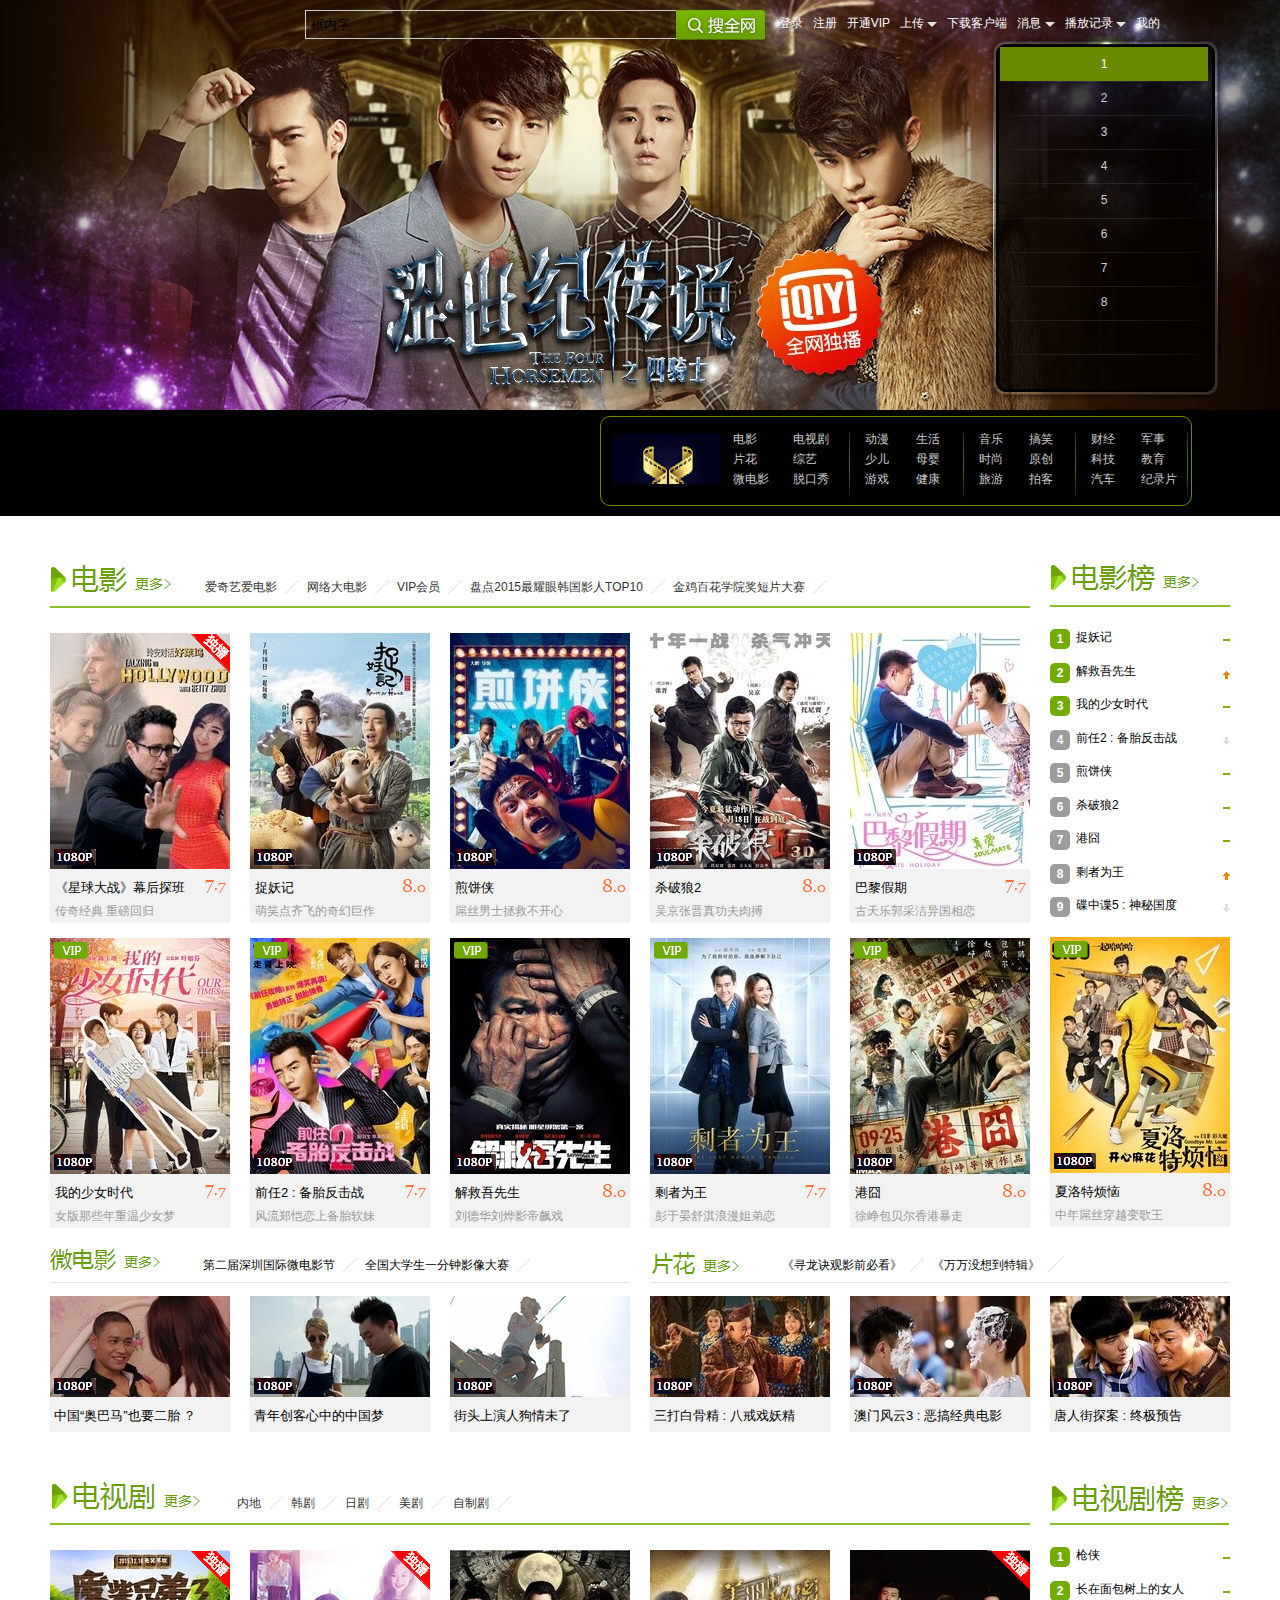
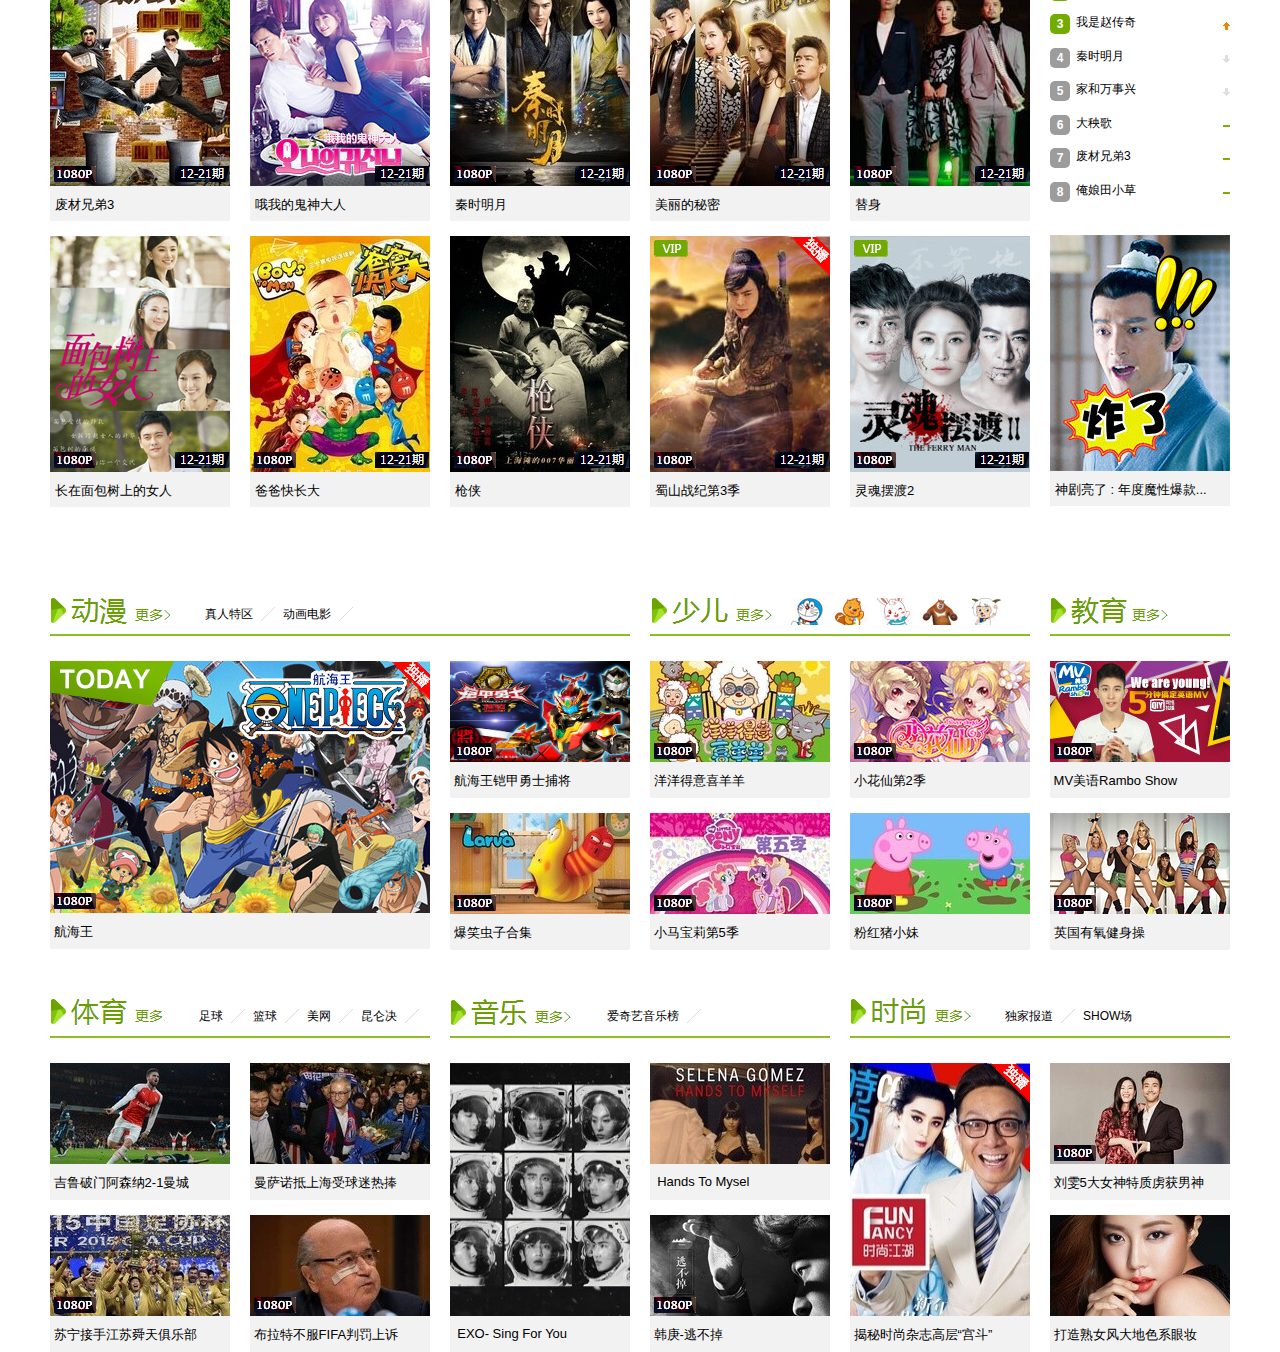
<file: home/Movie/index.html>
<!DOCTYPE html>
<html lang="ch">
<head>
	<meta charset="UTF-8">
	<title>电影天堂网</title>
	<link rel="shortcut icon" href="./images/葫芦娃.ico" type="image/icon">
	<link href="css/base.css" rel="stylesheet">
	<link href="css/index.css" rel="stylesheet">
</head>
<body>
<div class="warp" id="banner">
		<div class="layer"></div>
		<div class="header">
			<div class="text clearfix">
				<input type="text" class="fl" id="text" placeholder="框内字" />
			
			<div class="fl">
				<div class="fl sou">搜索</div>
			</div>
			<div class="login login_y">
				<div class="baby"></div>
				<div class="close"></div>
				<!-- <div class="account">
					<div class="clearfix">
						<p class="fl">账 号 ：</p>
						<input type="text" placeholder="请输入手机/邮箱" class="fl">
					</div>
					<div class="clearfix" style="margin-top:24px">
						<p class="fl">密 码 ：</p>
						<input type="text" placeholder="请输入密码" class="fl">
					</div>
				</div>
				<div class="memory clearfix">
					<input type="checkbox" checked="true" class="fl">
					<p class="fl">记住我</p>
					<a href="javascript:;" class="fl" style="padding-left:85px;">找回密码</a> 
					<div class="fl" style="padding-left:11px;padding-right:11px;">|</div>
					<a href="javascript:;" class="fl">立即注册</a>
				</div> 
				 <div class="Landin"><a href="Landing.html">登录</a></div> 
				<<div class="loginto"><a href="Landing.html">登录</a></div>
				<div class="other_1"></div>
			</div>
			<div class="enroll enroll_y">
				<div class="baby"></div>
				<div class="close"></div>
				<div class="account">
					<div class="clearfix">
						<p class="fl">手&nbsp&nbsp&nbsp机 ：</p>
						<input type="text" placeholder="请输入手机号码" class="fl">
					</div>
					<div class="clearfix" style="margin-top:8px">
						<p class="fl">密&nbsp&nbsp&nbsp码 ：</p>
						<input type="text" placeholder="8~20位字母、数字或字符，至少包含两种" class="fl">
					</div>
					<div class="clearfix" style="margin-top:8px">
						<p class="fl">验证码 ：</p>
						<input type="text" placeholder="请输入右侧字母" class="fl" style="width:107px;height:30px;">
						<div class="yzm fl"></div>
						<div class="change fl"></div>
					</div>
				</div>
				<div class="clearfix agree">
					<input type="text" placeholder="8~20位字母、数字或字符，至少包含两种" class="fl" style="width:268px;height:30px;border:1px solid #ccc;padding-left:7px;">
					<input type="checkbox" checked="true" class="fl" style="margin-top:10px; margin-right:10px;">
					<p class="fl" style="margin-top:8px;">我同意</p>
					<a href="javascript:;" class="fl" style="margin-top:8px;">《用户服务协议》</a>
					<a href="javscript:;" class="fr" style="margin-top:8px;">立即登录</a>
				</div> -->
				<div class="loginto" style="margin-left:97px;width:278px; margin-top:20px;">
					<a href="javascript:;">注册</a>
				</div>
			</div>
		</div>
		<ul class="menu clearfix">
			<li class="fl login1"><a href="Landing.html">登录</a></li>
			<li class="fl enroll1"><a href="Registered.html">注册</a></li>
			<li class="fl"><a href="javascript:;">开通VIP</a></li>
			<li class="fl upload" id="upload">
				<a href="javascript:;">上传</a>
				<div class="upload1" id="Upload1">
					<a href="javascript:;" style="color:#000;margin-top:5px;">上传视频</a>
					<a href="javascript:;" style="color:#000">制作视频</a>
					<a href="javascript:;" style="color:#000">我的空间</a>
					<a href="javascript:;" style="color:#000">视频管理</a>
					<a href="javascript:;" style="color:#000">流量分析</a>
					<a href="javascript:;" style="color:#000">申请分成</a>
					<div class="jiao"></div>
				</div>
				<i></i>
			</li>
			<li class="fl">
				<a href="javascript:;">下载客户端</a>
			</li>
			<li class="fl message" id="message">
				<a href="javascript:;">消息</a>
				<div id="message1" class="message1">
					<div class="jiao jiao1"></div>
					<span class="active">更新提示</span>
					<span>用户推荐</span>
					<span style="margin-right:0;">系统通知</span>
					<div class="tab">
						<div class="active">您还没有收到新的更新消息</div>
						<div>暂时还没有新的推荐</div>
						<div>您还没有登录，<a href="javascript:;" class="loginline login1">登录</a>后可以可以查看完整的通知列表</div>
					</div>
					<a href="javascript:;" class="andmore">查看更多</a>
				</div>
				<i></i>
			</li>
			<li class="fl" id="pr">
				<a href="javascript:;">播放记录</a>
				<div id="pr1" class="message1">
					<div class="jiao jiao2"></div>
					<div class="pr_text">
						<p>暂无长视频（电视剧、纪录片、动漫、综艺、电影）播放记录，<b>查看全部</b></p>
					</div>
				</div>
				<i></i>
			</li>
			<li class="fl my1"><a href="My.html">我的</a></li>
		</ul>
		</div>


		<div class="form">
			<ul class="clearfix" id="scroll">
				<li class="fl active"><a href="javascript:;" class="colors">1</a></li>
				<li class="fl"><a href="javascript:;">2</a></li>
				<li class="fl"><a href="javascript:;">3</a></li>
				<li class="fl"><a href="javascript:;">4</a></li>
				<li class="fl"><a href="javascript:;">5</a></li>
				<li class="fl"><a href="javascript:;">6</a></li>
				<li class="fl"><a href="javascript:;">7</a></li>
				<li class="fl"><a href="javascript:;">8</a></li>
				<!-- <li class="fl"><a href="javascript:;">9</a></li> -->
				<!-- <li class="fl"><a href="javascript:;">9</a></li> -->
				
			</ul>
		</div>
		<div class="nav clearfix">
			<div class="login fl">
				<h1>爱奇艺</h1>
				<img src="images/zi.png">
			</div>
			<div class="fl run"></div>
                <ul class="nav_two fl">
                 	<li class="fl"><a href="javascript:;">电影</a></li>
                  	<li class="fl"><a href="javascript:;">电视剧</a></li>
                  	<li class="fl"><a href="javascript:;">片花</a></li>
                	<li class="fl"><a href="javascript:;">综艺</a></li>
                	<li class="fl"><a href="javascript:;">微电影</a></li>
                 	<li class="fl"><a href="javascript:;">脱口秀</a></li>
          		</ul>
              	<ul class="nav_three fl">
                	<li class="fl"><a href="javascript:;">动漫</a></li>
                 	<li class="fl"><a href="javascript:;">生活</a></li>
                	<li class="fl"><a href="javascript:;">少儿</a></li>
                	<li class="fl"><a href="javascript:;">母婴</a></li>
                	<li class="fl"><a href="javascript:;">游戏</a></li>
                	<li class="fl"><a href="javascript:;">健康</a></li>
                </ul>
              	<ul class="nav_four fl">   
                	<li class="fl"><a href="javascript:;">音乐</a></li>
                 	<li class="fl"><a href="javascript:;">搞笑</a></li>
                 	<li class="fl"><a href="javascript:;">时尚</a></li>
                	<li class="fl"><a href="javascript:;">原创</a></li>
               	 	<li class="fl"><a href="javascript:;">旅游</a></li>
                	<li class="fl"><a href="javascript:;">拍客</a></li>
               	</ul>
              	<ul class="nav_five fl">                
                   	<li class="fl"><a href="javascript:;">财经</a></li>
                	<li class="fl"><a href="javascript:;">军事</a></li>
                	<li class="fl"><a href="javascript:;">科技</a></li>
                	<li class="fl"><a href="javascript:;">教育</a></li>
                	<li class="fl"><a href="javascript:;">汽车</a></li>
               	 	<li class="fl"><a href="javascript:;">纪录片</a></li>
              	</ul>

		</div>
</div>

<div class="movie clearfix">
	<div class="fl movie_l">
		<div class="clearfix movie_h">
			<div class="fl header"></div>
			<div class="fl movie_c">
				<span class="fl">爱奇艺爱电影</span><em class="fl"></em>
				<span class="fl">网络大电影</span><em class="fl"></em>
				<span class="fl">VIP会员</span><em class="fl"></em>
				<span class="fl">盘点2015最耀眼韩国影人TOP10</span><em class="fl"></em>
				<span class="fl">金鸡百花学院奖短片大赛</span><em class="fl"></em>
			</div>
		</div>
		<ul class="clearfix">
			<li class="fl scale">
				<a href="javascript:;">
					<img src="images/59.jpg" title="电影">
					<div class="dubo"></div>
					<div class="zhen1"></div>
					<div class="gray clearfix">
						<div class="fl">
							<p class="first">《星球大战》幕后探班</p>
							<p class="second">传奇经典 重磅回归</p>
						</div>
						<div class="fr third"></div>
					</div>
				</a>
			</li>
			<li class="fl scale">
				<a href="javascript:;">
					<img src="images/49.jpg" title="电影">
					<div class="zhen1"></div>
					<div class="gray clearfix">
						<div class="fl">
							<p class="first">捉妖记</p>
							<p class="second">萌笑点齐飞的奇幻巨作</p>
						</div>
						<div class="fr four"></div>
					</div>
				</a>
			</li>
			<li class="fl scale">
				<a href="javascript:;">
					<img src="images/50.jpg" title="电影">
					<div class="zhen1"></div>
					<div class="gray clearfix">
						<div class="fl">
							<p class="first">煎饼侠</p>
							<p class="second">屌丝男士拯救不开心</p>
						</div>
						<div class="fr four"></div>
					</div>
				</a>
			</li>
			<li class="fl scale">
				<a href="javascript:;">
					<img src="images/51.jpg" title="电影">
					<div class="zhen1"></div>
					<div class="gray clearfix">
						<div class="fl">
							<p class="first">杀破狼2</p>
							<p class="second">吴京张晋真功夫肉搏</p>
						</div>
						<div class="fr four"></div>
					</div>
				</a>
			</li>
			<li class="fl scale" style="margin-right:0">
				<a href="javascript:;">
					<img src="images/52.jpg" title="电影">
					<div class="zhen1"></div>
					<div class="gray clearfix">
						<div class="fl">
							<p class="first">巴黎假期</p>
							<p class="second">古天乐郭采洁异国相恋</p>
						</div>
						<div class="fr third"></div>
					</div>
				</a>
			</li>
			<li class="fl scale top">
				<a href="javascript:;">
					<img src="images/53.jpg" title="电影">
					<div class="vip"></div>
					<div class="zhen1"></div>
					<div class="gray clearfix">
						<div class="fl">
							<p class="first">我的少女时代</p>
							<p class="second">女版那些年重温少女梦</p>
						</div>
						<div class="fr third"></div>
					</div>
				</a>
			</li>
			<li class="fl scale top">
				<a href="javascript:;">
					<img src="images/54.jpg" title="电影">
					<div class="vip"></div>
					<div class="zhen1"></div>
					<div class="gray clearfix">
						<div class="fl">
							<p class="first">前任2&nbsp:&nbsp备胎反击战</p>
							<p class="second">风流郑恺恋上备胎软妹</p>
						</div>
						<div class="fr third"></div>
					</div>
				</a>
			</li>
			<li class="fl scale top">
				<a href="javascript:;">
					<img src="images/55.jpg" title="电影">
					<div class="vip"></div>
					<div class="zhen1"></div>
					<div class="gray clearfix">
						<div class="fl">
							<p class="first">解救吾先生</p>
							<p class="second">刘德华刘烨影帝飙戏</p>
						</div>
						<div class="fr four"></div>
					</div>
				</a>
			</li>
			<li class="fl scale top">
				<a href="javascript:;">
					<img src="images/56.jpg" title="电影">
					<div class="vip"></div>
					<div class="zhen1"></div>
					<div class="gray clearfix">
						<div class="fl">
							<p class="first">剩者为王</p>
							<p class="second">彭于晏舒淇浪漫姐弟恋</p>
						</div>
						<div class="fr third"></div>
					</div>
				</a>
			</li>
			<li class="fl scale top" style="margin-right:0">
				<a href="javascript:;">
					<img src="images/57.jpg" title="电影">
					<div class="vip"></div>
					<div class="zhen1"></div>
					<div class="gray clearfix">
						<div class="fl">
							<p class="first">港囧</p>
							<p class="second">徐峥包贝尔香港暴走</p>
						</div>
						<div class="fr four"></div>
					</div>
				</a>
			</li>
		</ul>
	</div>
	<div class="fl movie_r">
		<div class="movie_b"></div>
		<ol>
			<li class="clearfix">
				<a href="javascript:;">
					<div class="fl green">1</div>
					<p class="fl">捉妖记</p>
					<span class="fr heng"></span>
				</a>
			</li>
			<li class="clearfix">
				<a href="javascript:;">
					<div class="fl green">2</div>
					<p class="fl">解救吾先生</p>
					<span class="fr up"></span>
				</a>
			</li>
			<li class="clearfix">
				<a href="javascript:;">
					<div class="fl green">3</div>
					<p class="fl">我的少女时代</p>
					<span class="fr heng"></span>
				</a>
			</li>
			<li class="clearfix">
				<a href="javascript:;">
					<div class="fl">4</div>
					<p class="fl">前任2&nbsp:&nbsp备胎反击战</p>
					<span class="fr down"></span>
				</a>
			</li>
			<li class="clearfix">
				<a href="javascript:;">
					<div class="fl">5</div>
					<p class="fl">煎饼侠</p>
					<span class="fr heng"></span>
				</a>
			</li>
			<li class="clearfix">
				<a href="javascript:;">
					<div class="fl">6</div>
					<p class="fl">杀破狼2</p>
					<span class="fr heng"></span>
				</a>
			</li>
			<li class="clearfix">
				<a href="javascript:;">
					<div class="fl">7</div>
					<p class="fl">港囧</p>
					<span class="fr heng"></span>
				</a>
			</li>
			<li class="clearfix">
				<a href="javascript:;">
					<div class="fl">8</div>
					<p class="fl">剩者为王</p>
					<span class="fr up"></span>
				</a>
			</li>
			<li class="clearfix" style="margin-bottom:0;">
				<a href="javascript:;">
					<div class="fl">9</div>
					<p class="fl">碟中谍5&nbsp:&nbsp神秘国度</p>
					<span class="fr down"></span>
				</a>
			</li>
		</ol>
		<ul class="movie_r">
			<li class="scale">
				<a href="javascript:;">
					<img src="images/58.jpg" title="电影">
					<div class="vip"></div>
					<div class="zhen1"></div>
					<div class="gray clearfix">
						<div class="fl">
							<p class="first">夏洛特烦恼</p>
							<p class="second">中年屌丝穿越变歌王</p>
						</div>
						<div class="fr four"></div>
					</div>
				</a>
			</li>
		</ul>
	</div>
</div>
<div class="v_movie clearfix">
		<div class="fl" style="border-bottom:1px solid #e1e1e1; width:580px;">
			<div class="fl v_movie_l"></div>
			<div class="fl v_movie_r">
				<span class="fl"><a href="javascript:;">第二届深圳国际微电影节</a></span><em class="fl"></em>
				<span class="fl"><a href="javascript:;">全国大学生一分钟影像大赛</a></span><em class="fl"></em>
			</div>
		</div>
		<div class="fl" style="border-bottom:1px solid #e1e1e1;padding-bottom:5px; margin-left:20px; width:580px;">
			<div class="fl v_movie_l1"></div>
			<div class="fl v_movie_r1">
				<span class="fl"><a href="javascript:;">《寻龙诀观影前必看》</a></span><em class="fl"></em>
				<span class="fl"><a href="javascript:;">《万万没想到特辑》</a></span><em class="fl"></em>
			</div>
		</div>
		<ul class="clearfix">
			<li class="scale fl">
				<a href="javascript:;">
					<img src="images/60.jpg" title="电影">
					<div class="zhen1"></div>
					<div class="gray">
						<p class="first">中国“奥巴马”也要二胎 ？</p>
					</div>
				</a>
			</li>
			<li class="scale fl">
				<a href="javascript:;">
					<img src="images/61.jpg" title="电影">
					<div class="zhen1"></div>
					<div class="gray">
						<p class="first">青年创客心中的中国梦</p>
					</div>
				</a>
			</li>
			<li class="scale fl">
				<a href="javascript:;">
					<img src="images/62.jpg" title="电影">
					<div class="zhen1"></div>
					<div class="gray">
						<p class="first">街头上演人狗情未了</p>
					</div>
				</a>
			</li>
			<li class="scale fl">
				<a href="javascript:;">
					<img src="images/63.jpg" title="电影">
					<div class="zhen1"></div>
					<div class="gray">
						<p class="first">三打白骨精&nbsp:&nbsp八戒戏妖精</p>
					</div>
				</a>
			</li>
			<li class="scale fl">
				<a href="javascript:;">
					<img src="images/64.jpg" title="电影">
					<div class="zhen1"></div>
					<div class="gray">
						<p class="first">澳门风云3&nbsp:&nbsp恶搞经典电影</p>
					</div>
				</a>
			</li>
			<li class="scale fl" style="margin-right:0;">
				<a href="javascript:;">
					<img src="images/65.jpg" title="电影">
					<div class="zhen1"></div>
					<div class="gray">
						<p class="first">唐人街探案&nbsp:&nbsp终极预告</p>
					</div>
				</a>
			</li>
		</ul>
</div>

<div class="tv clearfix">
	<div class="fl movie_l">
		<div class="clearfix movie_h">
			<div class="fl header"></div>
			<div class="fl movie_c">
				<span class="fl">内地</span><em class="fl"></em>
				<span class="fl">韩剧</span><em class="fl"></em>
				<span class="fl">日剧</span><em class="fl"></em>
				<span class="fl">美剧</span><em class="fl"></em>
				<span class="fl">自制剧</span><em class="fl"></em>
			</div>
		</div>
		<ul class="clearfix">
			<li class="fl scale">
				<a href="javascript:;">
					<img src="images/66.jpg" title="电影">
					<div class="dubo"></div>
					<div class="zhen1"></div>
					<div class="time1"></div>
					<div class="gray">
						<p class="first">废材兄弟3</p>
					</div>
				</a>
			</li>
			<li class="fl scale">
				<a href="javascript:;">
					<img src="images/67.jpg" title="电影">
					<div class="dubo"></div>
					<div class="time1"></div>
					<div class="gray">
						<p class="first">哦我的鬼神大人</p>
					</div>
				</a>
			</li>
			<li class="fl scale">
				<a href="javascript:;">
					<img src="images/68.jpg" title="电影">
					<div class="time1"></div>
					<div class="zhen1"></div>
					<div class="gray">
						<p class="first">秦时明月</p>
					</div>
				</a>
			</li>
			<li class="fl scale">
				<a href="javascript:;">
					<img src="images/69.jpg" title="电影">
					<div class="time1"></div>
					<div class="zhen1"></div>
					<div class="gray">
						<p class="first">美丽的秘密</p>
					</div>
				</a>
			</li>
			<li class="fl scale" style="margin-right:0">
				<a href="javascript:;">
					<img src="images/70.jpg" title="电影">
					<div class="dubo"></div>
					<div class="time1"></div>
					<div class="zhen1"></div>
					<div class="gray">
						<p class="first">替身</p>
					</div>
				</a>
			</li>
			<li class="fl scale top">
				<a href="javascript:;">
					<img src="images/71.png" title="电影">
					<div class="time1"></div>
					<div class="zhen1"></div>
					<div class="gray">
						<p class="first">长在面包树上的女人</p>
					</div>
				</a>
			</li>
			<li class="fl scale top">
				<a href="javascript:;">
					<img src="images/72.jpg" title="电影">
					<div class="time1"></div>
					<div class="zhen1"></div>
					<div class="gray">
						<p class="first">爸爸快长大</p>
					</div>
				</a>
			</li>
			<li class="fl scale top">
				<a href="javascript:;">
					<img src="images/73.jpg" title="电影">
					<div class="time1"></div>
					<div class="zhen1"></div>
					<div class="gray">
						<p class="first">枪侠</p>
					</div>
				</a>
			</li>
			<li class="fl scale top">
				<a href="javascript:;">
					<img src="images/74.jpg" title="电影">
					<div class="vip"></div>
					<div class="zhen1"></div>
					<div class="dubo"></div>
					<div class="time1"></div>
					<div class="gray">
						<p class="first">蜀山战纪第3季</p>
					</div>
				</a>
			</li>
			<li class="fl scale top" style="margin-right:0">
				<a href="javascript:;">
					<img src="images/75.jpg" title="电影">
					<div class="vip"></div>
					<div class="zhen1"></div>
					<div class="time1"></div>
					<div class="gray">
						<p class="first">灵魂摆渡2</p>
					</div>
				</a>
			</li>
		</ul>
	</div>
	<div class="fl movie_r">
		<div class="movie_b"></div>
		<ol>
			<li class="clearfix">
				<a href="javascript:;">
					<div class="fl green">1</div>
					<p class="fl">枪侠</p>
					<span class="fr heng"></span>
				</a>
			</li>
			<li class="clearfix">
				<a href="javascript:;">
					<div class="fl green">2</div>
					<p class="fl">长在面包树上的女人</p>
					<span class="fr heng"></span>
				</a>
			</li>
			<li class="clearfix">
				<a href="javascript:;">
					<div class="fl green">3</div>
					<p class="fl">我是赵传奇</p>
					<span class="fr up"></span>
				</a>
			</li>
			<li class="clearfix">
				<a href="javascript:;">
					<div class="fl">4</div>
					<p class="fl">秦时明月</p>
					<span class="fr down"></span>
				</a>
			</li>
			<li class="clearfix">
				<a href="javascript:;">
					<div class="fl">5</div>
					<p class="fl">家和万事兴</p>
					<span class="fr down"></span>
				</a>
			</li>
			<li class="clearfix">
				<a href="javascript:;">
					<div class="fl">6</div>
					<p class="fl">大秧歌</p>
					<span class="fr heng"></span>
				</a>
			</li>
			<li class="clearfix">
				<a href="javascript:;">
					<div class="fl">7</div>
					<p class="fl">废材兄弟3</p>
					<span class="fr heng"></span>
				</a>
			</li>
			<li class="clearfix">
				<a href="javascript:;">
					<div class="fl">8</div>
					<p class="fl">俺娘田小草</p>
					<span class="fr heng"></span>
				</a>
			</li>
		</ol>
		<ul class="movie_r">
			<li class="scale">
				<a href="javascript:;">
					<img src="images/76.jpg" title="电影">
					<div class="gray">
						<p class="first">神剧亮了&nbsp:&nbsp年度魔性爆款...</p>
					</div>
				</a>
			</li>
		</ul>
	</div>
</div>

<div class="cartoon clearfix">
		<div class="fl" style="width:580px;">
			<div class="clearfix" style="border-bottom:2px solid #8ac024;padding-bottom:9px;">
				<div class="fl cartoon_h"></div>
				<div class="fl cartoon_r">
					<span class="fl"><a href="javascript:;">真人特区</a></span><em class="fl"></em>
					<span class="fl"><a href="javascript:;">动画电影</a></span><em class="fl"></em>
				</div>
			</div>
			<div class="fl hai scale">
				<a href="javascript:;">
					<img src="images/77.jpg" title="动漫">
					<div class="today"></div>
					<div class="dubo"></div>
					<div class="zhen1"></div>
					<div class="gray">
						<p class="first">&nbsp航海王</p>
					</div>
				</a>
			</div>
			<ul class="fl">
				<li class="scale">
					<a href="javascript:;">
						<img src="images/78.jpg" title="动画" width="180px"; height="101px";>
						<div class="zhen1"></div>
						<div class="gray">
							<p class="first">&nbsp航海王铠甲勇士捕将</p>
						</div>
					</a>
				</li>
				<li class="scale top">
					<a href="javascript:;">
						<img src="images/82.jpg" title="动画">
						<div class="zhen1"></div>
						<div class="gray">
							<p class="first">&nbsp爆笑虫子合集</p>
						</div>
					</a>
				</li>
			</ul>
		</div>
		<div class="fl" style="margin-left:20px; width:380px;">
			<div class="kid"></div>
			<ul class="clearfix">
				<li class="scale fl" style="margin-right:20px;">
					<a href="javascript:;">
						<img src="images/79.jpg" title="动画" width="180px"; height="101px";>
						<div class="zhen1"></div>
						<div class="gray">
							<p class="first">&nbsp洋洋得意喜羊羊</p>
						</div>
					</a>
				</li>
				<li class="scale fl">
					<a href="javascript:;">
						<img src="images/80.jpg" title="动画" width="180px"; height="101px";>
						<div class="zhen1"></div>
						<div class="dubo"></div>
						<div class="gray">
							<p class="first">&nbsp小花仙第2季</p>
						</div>
					</a>
				</li>
				<li class="scale top fl" style="margin-right:20px;">
					<a href="javascript:;">
						<img src="images/83.jpg" title="动画" width="180px"; height="101px";>
						<div class="zhen1"></div>
						<div class="gray">
							<p class="first">&nbsp小马宝莉第5季</p>
						</div>
					</a>
				</li>
				<li class="scale top fl">
					<a href="javascript:;">
						<img src="images/84.jpg" title="动画" width="180px"; height="101px";>
						<div class="zhen1"></div>
						<div class="gray">
							<p class="first">&nbsp粉红猪小妹</p>
						</div>
					</a>
				</li>
			</ul>
		</div>
		<div class="fl" style="margin-left:20px; width:180px;">
			<div class="teach"></div>
			<ul>
				<li class="scale">
					<a href="javascript:;">
						<img src="images/81.jpg" title="动画" width="180px"; height="101px";>
						<div class="zhen1"></div>
						<div class="dubo"></div>
						<div class="gray">
							<p class="first">&nbspMV美语Rambo Show</p>
						</div>
					</a>
				</li>
				<li class="scale top">
					<a href="javascript:;">
						<img src="images/85.jpg" title="动画" width="180px"; height="101px";>
						<div class="zhen1"></div>
						<div class="gray">
							<p class="first">&nbsp英国有氧健身操</p>
						</div>
					</a>
				</li>
			</ul>
		</div>
</div>

<div class="pe clearfix">
		<div class="fl" style="width:380px; margin-right:20px;">
			<div class="clearfix pe_g">
				<div class="fl pe_h"></div>
				<div class="fl" style="margin-left:34px;margin-top:10px;">
					<span class="fl"><a href="javascript:;">足球</a></span><em class="fl"></em>
					<span class="fl"><a href="javascript:;">篮球</a></span><em class="fl"></em>
					<span class="fl"><a href="javascript:;">美网</a></span><em class="fl"></em>
					<span class="fl"><a href="javascript:;">昆仑决</a></span><em class="fl"></em>
				</div>
			</div>
			<ul class="clearfix" style="margin-top:25px;">
				<li class="scale fl" style="margin-right:20px;">
					<a href="javascript:;">
						<img src="images/86.jpg" title="体育">
						<div class="gray">
							<p class="first">&nbsp吉鲁破门阿森纳2-1曼城</p>
						</div>
					</a>
				</li>
				<li class="scale fl">
					<a href="javascript:;">
						<img src="images/87.jpg" title="体育">
						<div class="gray">
							<p class="first">&nbsp曼萨诺抵上海受球迷热捧</p>
						</div>
					</a>
				</li>
				<li class="scale fl top"  style="margin-right:20px";>
					<a href="javascript:;">
						<img src="images/88.jpg" title="体育">
						<div class="zhen1"></div>
						<div class="gray">
							<p class="first">&nbsp苏宁接手江苏舜天俱乐部</p>
						</div>
					</a>
				</li>
				<li class="scale fl top">
					<a href="javascript:;">
						<img src="images/89.jpg" title="体育">
						<div class="zhen1"></div>
						<div class="gray">
							<p class="first">&nbsp布拉特不服FIFA判罚上诉</p>
						</div>
					</a>
				</li>
			</ul>
		</div>

		<div class="fl" style="width:380px; margin-right:20px;">
			<div class="clearfix pe_g">
				<div class="fl music"></div>
				<div class="fl" style="margin-left:34px;margin-top:10px;">
					<span class="fl"><a href="javascript:;">爱奇艺音乐榜</a></span><em class="fl"></em>
					</div>
			</div>
			<ul class="clearfix" style="margin-top:25px;" >
				<li class="scale fl" style="margin-right:20px;">
					<a href="javascript:;">
						<img src="images/95.jpg" title="音乐" height="253px"; width="180px">
						<div class="gray">
							<p class="first">&nbsp EXO- Sing For You</p>
						</div>
					</a>
				</li>
				<li class="scale fl">
					<a href="javascript:;">
						<img src="images/90.jpg" title="音乐">
						<div class="gray">
							<p class="first">&nbsp Hands To Mysel</p>
						</div>
					</a>
				</li>
				<li class="scale fl top">
					<a href="javascript:;">
						<img src="images/91.jpg" title="音乐">
						<div class="zhen1"></div>
						<div class="gray">
							<p class="first">&nbsp韩庚-逃不掉</p>
						</div>
					</a>
				</li>
			</ul>
		</div>

		<div class="fl" style="width:380px;">
			<div class="clearfix pe_g">
				<div class="fl fas"></div>
				<div class="fl" style="margin-left:34px;margin-top:10px;">
					<span class="fl"><a href="javascript:;">独家报道</a></span><em class="fl"></em>
					<span class="fl"><a href="javascript:;">SHOW场</a></span>
					</div>
			</div>
			<ul class="clearfix" style="margin-top:25px;" >
				<li class="fl" style="margin-right:20px;">
					<a href="javascript:;">
						<div class="dubo"></div>
						<img src="images/92.jpg" title="时尚" height="253px" width="180px">
						<div class="gray">
							<p class="first">&nbsp揭秘时尚杂志高层“宫斗”</p>
						</div>
					</a>
				</li>
				<li class="scale fl">
					<a href="javascript:;">
						<img src="images/93.jpg" title="时尚">
						<div class="gray">
						<div class="zhen1"></div>
							<p class="first">&nbsp刘雯5大女神特质虏获男神</p>
						</div>
					</a>
				</li>
				<li class="scale fl top">
					<a href="javascript:;">
						<img src="images/94.jpg" title="时尚">
						<div class="gray">
							<p class="first">&nbsp打造熟女风大地色系眼妆</p>
						</div>
					</a>
				</li>
			</ul>
		</div>
</div>

<div class="suction clearfix" id="suction">
		<div class="fl logo"></div>
		<div class="fl nav1" id="nav">导航</div>
		<div class="fl text">
			<input type="text" class="fl white" id="text" placeholder="框内字">
			<div class="fl sou">搜索</div>
		</div>
		<!-- <div class="login copy_login">
			<div class="baby"></div>
			<div class="close"></div>
			<div class="account">
				<div class="clearfix">
					<p class="fl">账 号 ：</p>
					<input type="text" placeholder="请输入手机/邮箱" class="fl">
				</div>
				<div class="clearfix" style="margin-top:24px">
					<p class="fl">密 码 ：</p>
					<input type="text" placeholder="请输入密码" class="fl">
				</div>
			</div>
			<div class="memory clearfix">
				<input type="checkbox" checked="true" class="fl">
				<p class="fl">记住我</p>
				<a href="javascript:;" class="fl" style="padding-left:85px;">找回密码</a> 
				<div class="fl" style="padding-left:11px;padding-right:11px;">|</div>
				<a href="javascript:;" class="fl">立即注册</a>
			</div>
			<div class="loginto"><a href="javascript:;">登录</a></div>
			<div class="other"></div>
		</div>
		<div class="enroll copy_en">
			<div class="baby"></div>
			<div class="close"></div>
			<div class="account">
				<div class="clearfix">
					<p class="fl">手&nbsp&nbsp&nbsp机 ：</p>
					<input type="text" placeholder="请输入手机号码" class="fl">
				</div>
				<div class="clearfix" style="margin-top:8px">
					<p class="fl">密&nbsp&nbsp&nbsp码 ：</p>
					<input type="text" placeholder="8~20位字母、数字或字符，至少包含两种" class="fl">
				</div>
				<div class="clearfix" style="margin-top:8px">
					<p class="fl">验证码 ：</p>
					<input type="text" placeholder="请输入右侧字母" class="fl" style="width:107px;height:30px;">
					<div class="yzm fl"></div>
					<div class="change fl"></div>
				</div>
			</div>
			<div class="clearfix agree">
				<input type="text" placeholder="8~20位字母、数字或字符，至少包含两种" class="fl" style="width:268px;height:30px;border:1px solid #ccc;padding-left:7px;">
				<input type="checkbox" checked="true" class="fl" style="margin-top:10px; margin-right:10px;">
				<p class="fl" style="margin-top:8px;">我同意</p>
				<a href="javascript:;" class="fl" style="margin-top:8px;">《用户服务协议》</a>
				<a href="javscript:;" class="fr" style="margin-top:8px;">立即登录</a>
			</div>
			<div class="loginto" style="margin-left:97px;width:278px; margin-top:20px;">
				<a href="javascript:;">注册</a>
			</div>
		</div> -->
		<div class="fl list">
			
			<ul class="menu clearfix">
				<li class="fl copy_l"><a href="Landing.html">登录</a></li>
				<li class="fl copy_e"><a href="Registered.html">注册</a></li>
				<li class="fl"><a href="javascript:;">开通VIP</a></li>
				<li class="fl upload" id="upload">
					<a href="javascript:;">上传</a>
					<div class="upload1" id="Upload1">
						<a href="javascript:;" style="color:#000;margin-top:5px;">上传视频</a>
						<a href="javascript:;" style="color:#000">制作视频</a>
						<a href="javascript:;" style="color:#000">我的空间</a>
						<a href="javascript:;" style="color:#000">视频管理</a>
						<a href="javascript:;" style="color:#000">流量分析</a>
						<a href="javascript:;" style="color:#000">申请分成</a>
						<div class="jiao"></div>
					</div>
					<i></i>
				</li>
				<li class="fl download">
					<a href="javascript:;">下载客户端</a>
				</li>
				<li class="fl message" id="copy_m">
					<a href="javascript:;">消息</a>
					<i></i>
					<div class="message1" id="copy_m1">
						<div class="jiao jiao1"></div>
						<span class="active">更新提示</span>
						<span>用户推荐</span>
						<span style="margin-right:0;">系统通知</span>
						<div class="tab ctab">
							<div class="cactive">您还没有收到新的更新消息</div>
							<div>暂时还没有新的推荐</div>
							<div>您还没有登录，<a href="javascript:;" class="loginline copy_l">登录</a>后可以可以查看完整的通知列表</div>
						</div>
						<a href="javascript:;" class="andmore">查看更多</a>
					</div>
				</li>
				<li class="fl" id="copy_pr">
					<a href="javascript:;">播放记录</a>
					<div id="copy_pr1" class="message1">
						<div class="jiao jiao2"></div>
						<div class="pr_text">
							<p>暂无长视频（电视剧、纪录片、动漫、综艺、电影）播放记录，<b>查看全部</b></p>
						</div>
					</div>
					<i></i>
				</li>
							<li class="fl my1"><a href="My.html">我的</a></li>
			</ul>
		</div>
		<div class="nav2 clearfix" id="nav2">
			<div class="fl run"></div>
			<ul class="nav2_one fl">
	            <li class="fl"><a href="javascript:;">娱乐</a></li>
	            <li class="fl"><a href="javascript:;">体育</a></li>
	            <li class="fl"><a href="javascript:;">资讯</a></li>
	       	 </ul>
	        <ul class="nav2_two fl">
	         	<li class="fl"><a href="javascript:;">电影</a></li>
	          	<li class="fl"><a href="javascript:;">电视剧</a></li>
	          	<li class="fl"><a href="javascript:;">片花</a></li>
	        	<li class="fl"><a href="javascript:;">综艺</a></li>
	        	<li class="fl"><a href="javascript:;">微电影</a></li>
	         	<li class="fl"><a href="javascript:;">脱口秀</a></li>
	  		</ul>
	      	<ul class="nav2_three fl">
	        	<li class="fl"><a href="javascript:;">动漫</a></li>
	         	<li class="fl"><a href="javascript:;">生活</a></li>
	        	<li class="fl"><a href="javascript:;">少儿</a></li>
	        	<li class="fl"><a href="javascript:;">母婴</a></li>
	        	<li class="fl"><a href="javascript:;">游戏</a></li>
	        	<li class="fl"><a href="javascript:;">健康</a></li>
	        </ul>
	      	<ul class="nav2_four fl">   
	        	<li class="fl"><a href="javascript:;">音乐</a></li>
	         	<li class="fl"><a href="javascript:;">搞笑</a></li>
	         	<li class="fl"><a href="javascript:;">时尚</a></li>
	        	<li class="fl"><a href="javascript:;">原创</a></li>
	       	 	<li class="fl"><a href="javascript:;">旅游</a></li>
	        	<li class="fl"><a href="javascript:;">拍客</a></li>
	       	</ul>
	      	<ul class="nav2_five fl">                
	           	<li class="fl"><a href="javascript:;">财经</a></li>
	        	<li class="fl"><a href="javascript:;">军事</a></li>
	        	<li class="fl"><a href="javascript:;">科技</a></li>
	        	<li class="fl"><a href="javascript:;">教育</a></li>
	        	<li class="fl"><a href="javascript:;">汽车</a></li>
	       	 	<li class="fl"><a href="javascript:;">纪录片</a></li>
	      	</ul>
	      	<!-- <ul class="nav2_six fl">
	        	<li class="fl"><a href="javascript:;">风云榜</a></li>
	        	<li class="fl"><a href="javascript:;">公益</a></li>
	        	<li class="fl"><a href="javascript:;">全网影视</a></li>
	        	<li class="fl"><a href="javascript:;">直播中心</a></li>
	       	 	<li class="fl"><a href="javascript:;">爱奇艺搜索</a></li>
	        	<li class="fl"><a href="javascript:;">爱奇艺出品</a></li>
	       	</ul> -->
	      	<!-- <ul class="nav2_seven fl">
	        	<li class="fl"><a href="javascript:;">PPS游戏</a></li>
	        	<li class="fl"><a href="javascript:;">PPS奇秀</a></li>
	         	<li class="fl"><a href="javascript:;">应用商店</a></li>
	        	<li class="fl"><a href="javascript:;">爱奇艺商城</a></li>
	        	<li class="fl"><a href="javascript:;">个人中心</a></li>
	    	</ul> -->
	    </div>
</div>

	<script src="js/jquery-1.7.2.js"></script>
	<script src="js/index.js"></script>
</body>
</html>
</file>
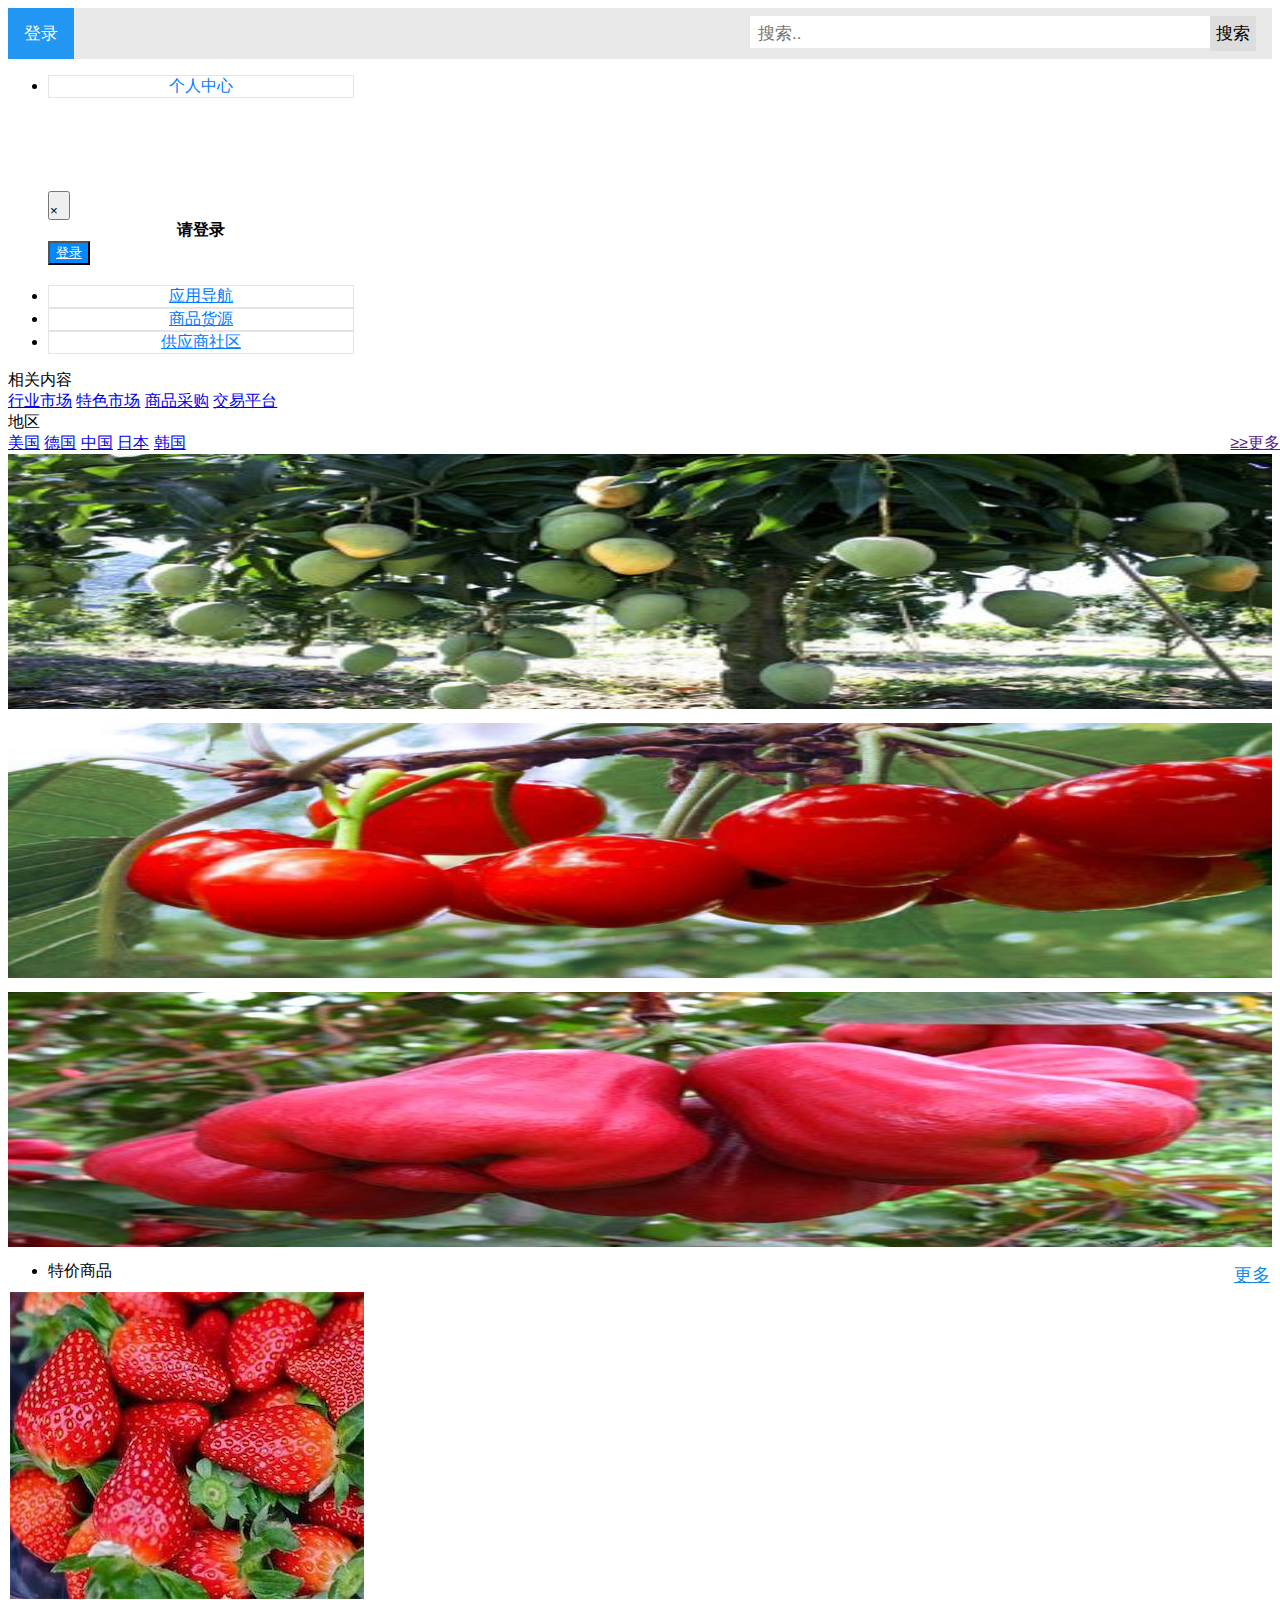
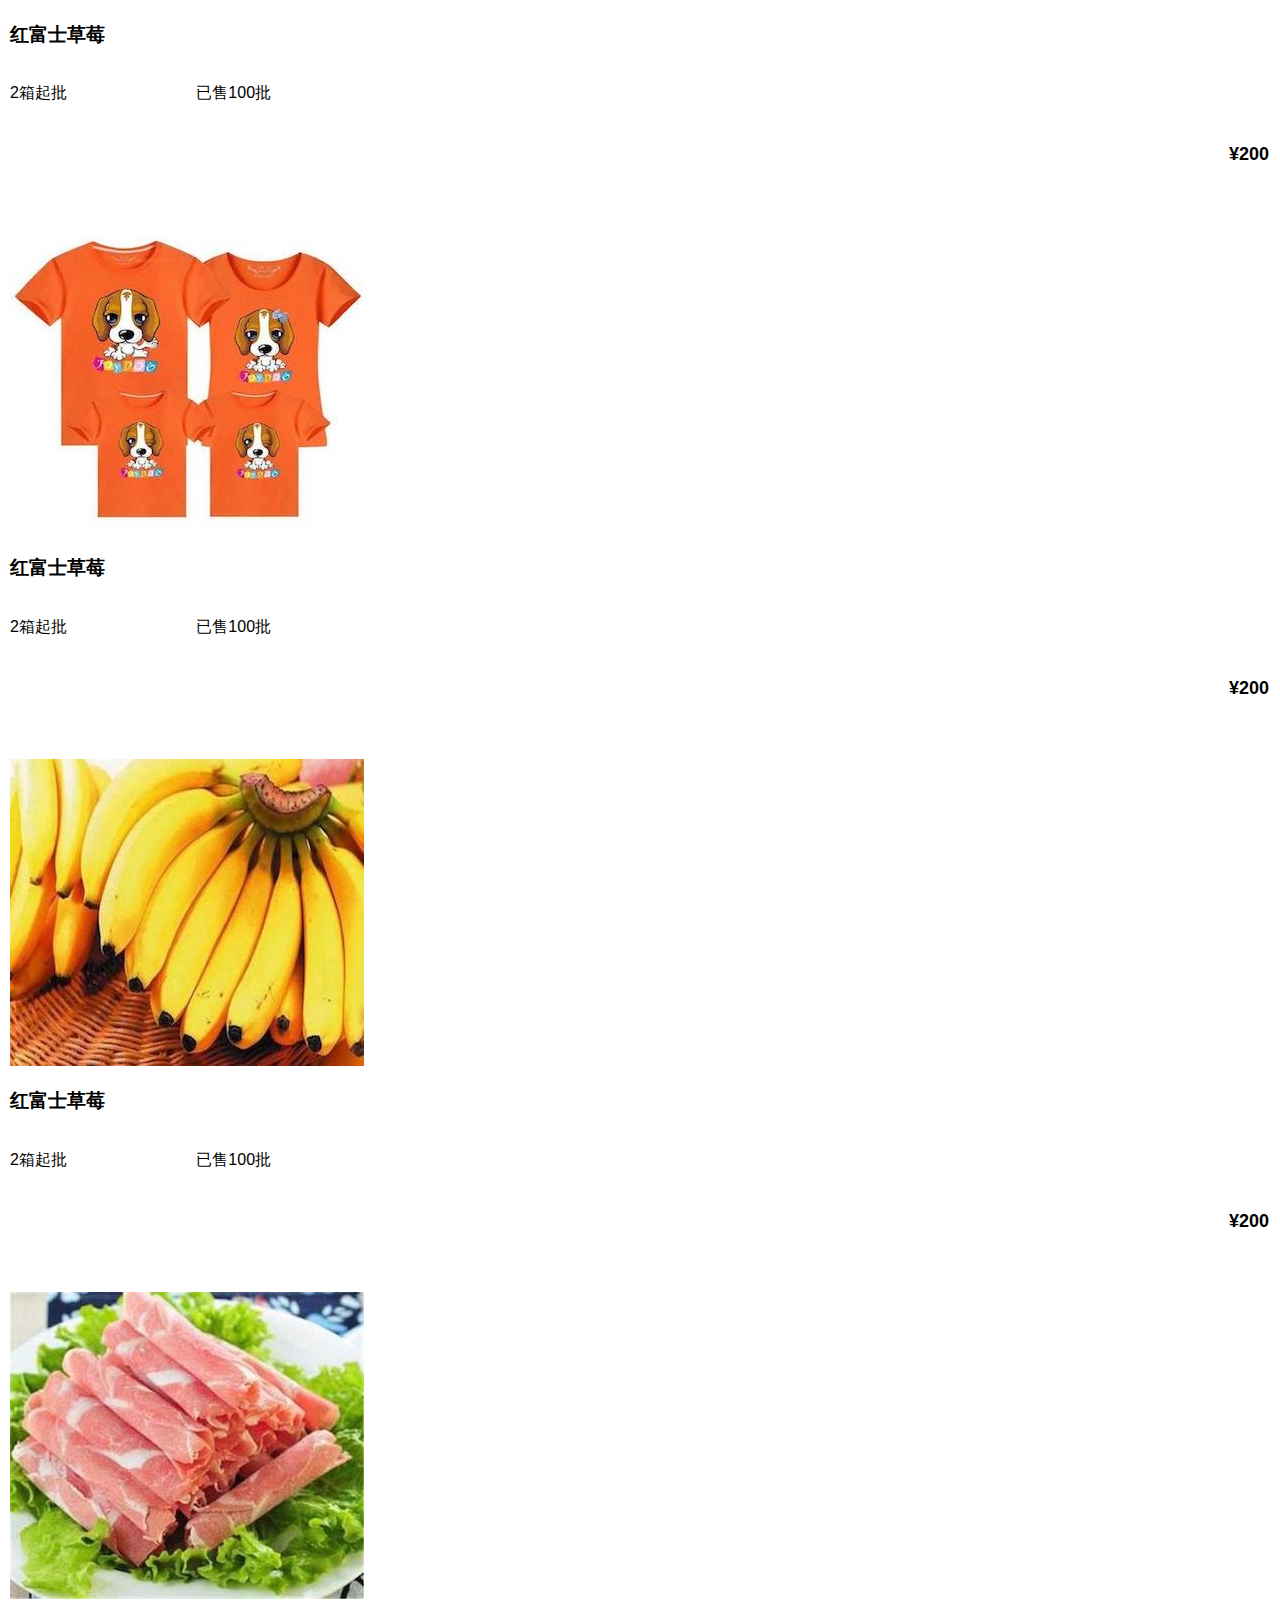
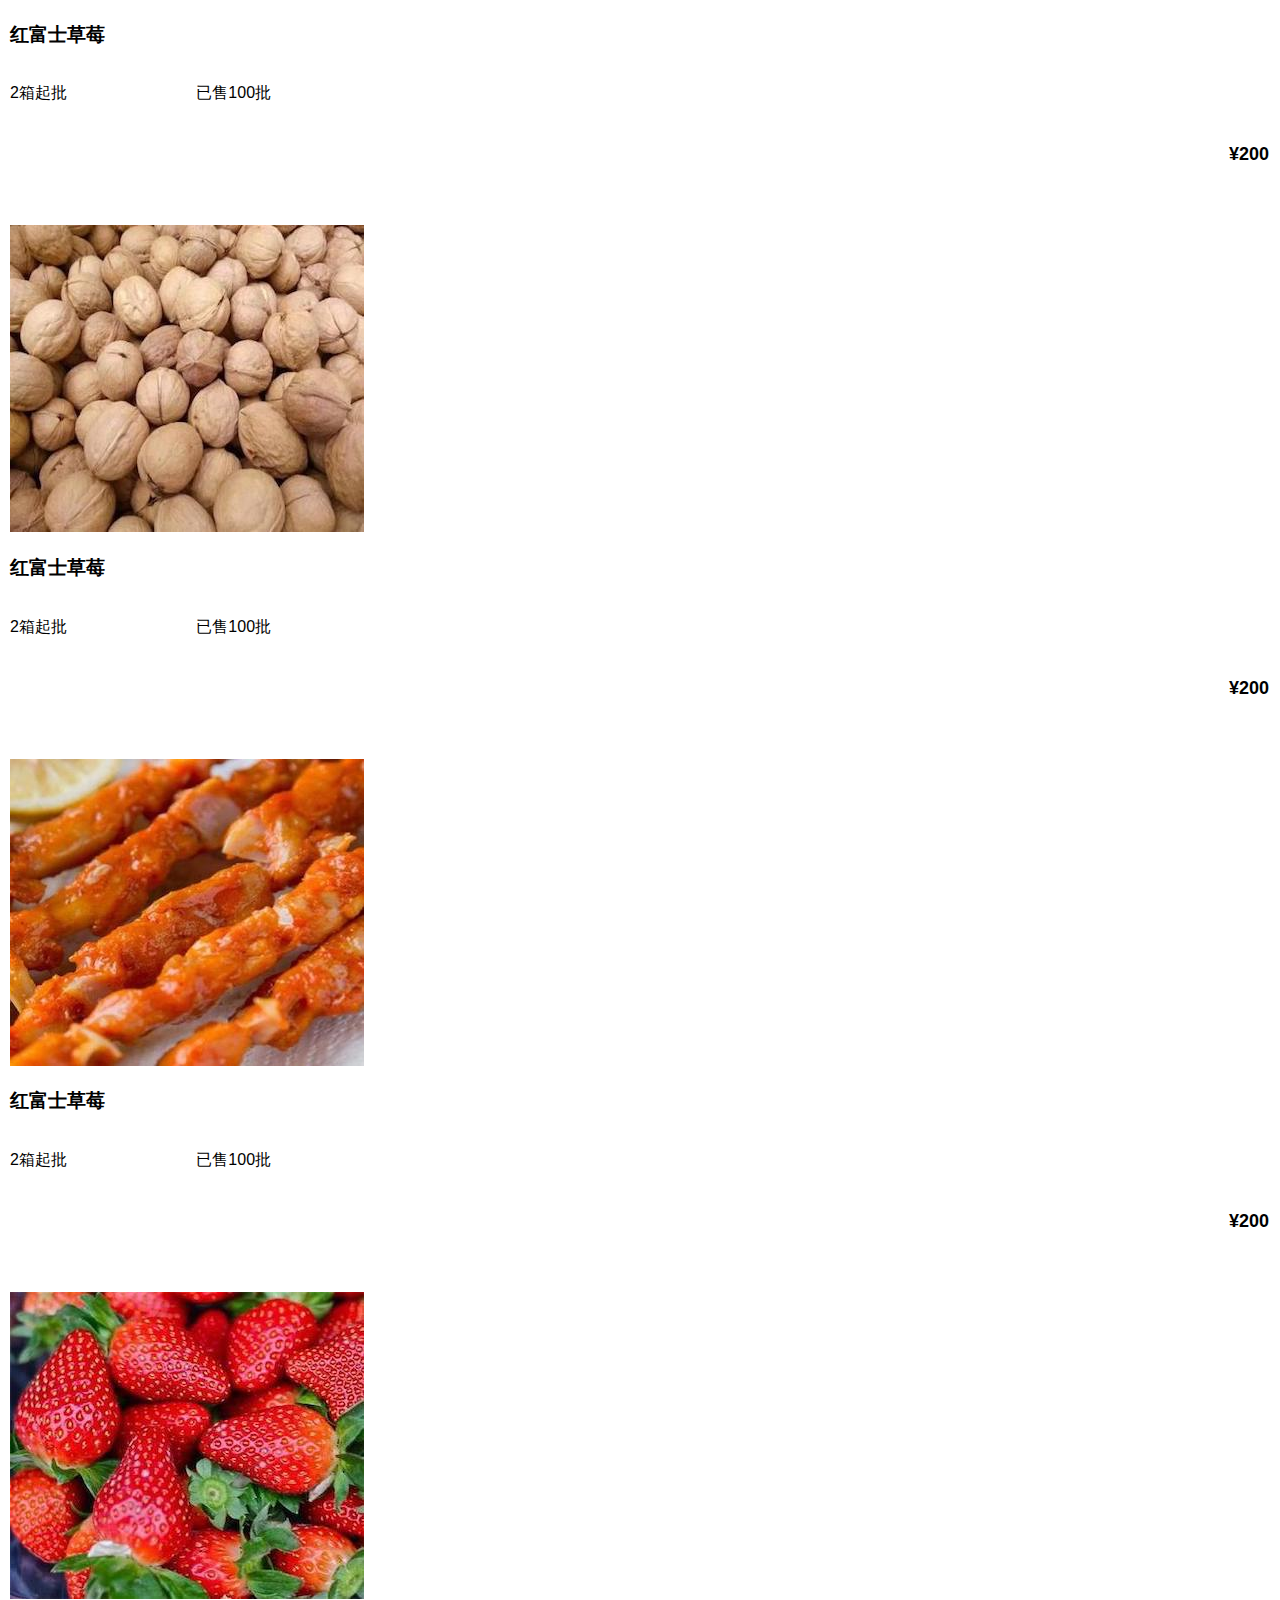
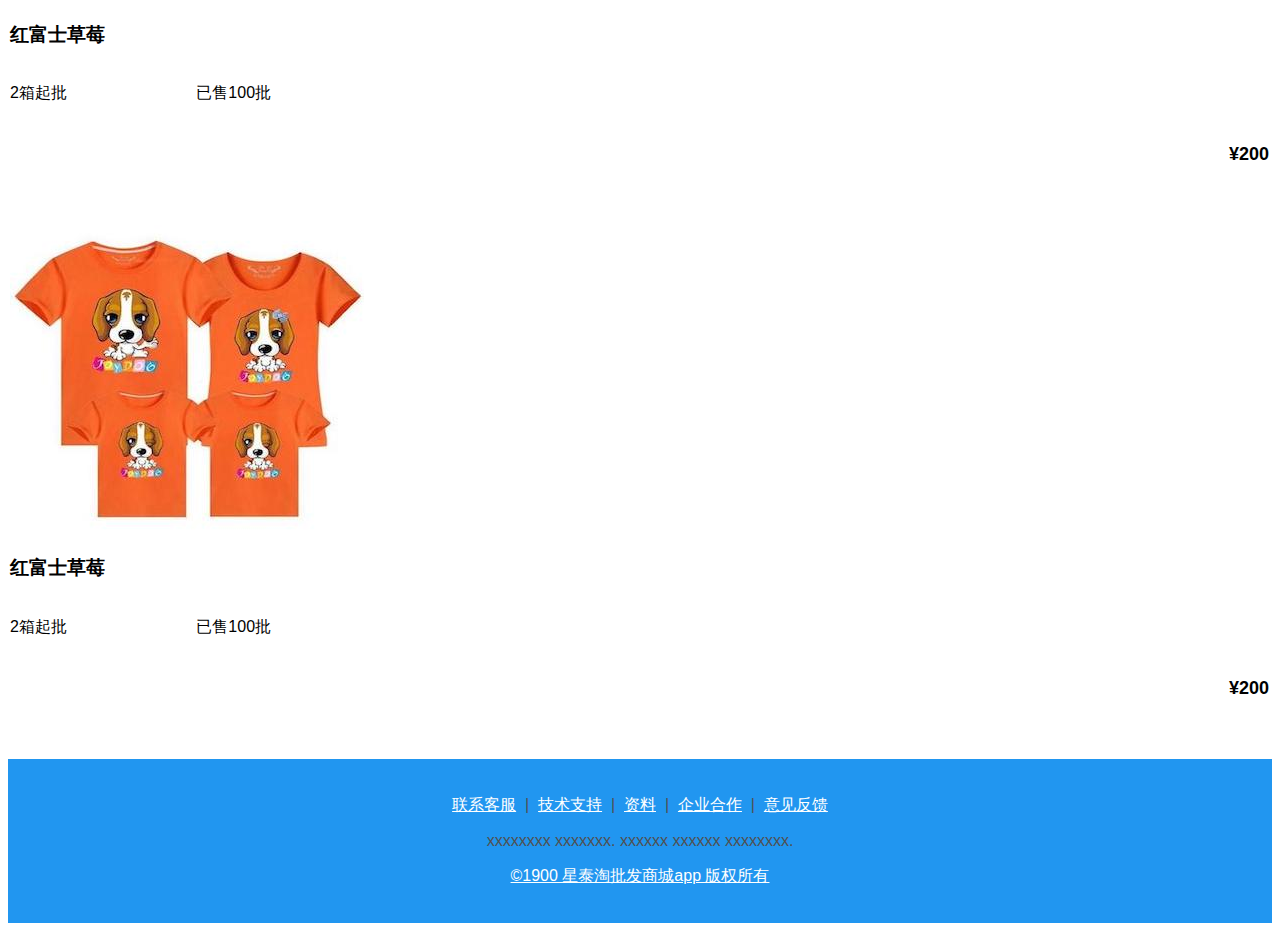
<file: home/MyShopsWeb/index.html>
<!DOCTYPE html>

<head>
  <meta charset="UTF-8">
  <meta name="viewport" content="width=device-width, initial-scale=1.0">
  <meta http-equiv="X-UA-Compatible" content="ie=edge">


  <link rel="stylesheet" href="https://cdn.staticfile.org/twitter-bootstrap/4.3.1/css/bootstrap.min.css">
  <script src="https://cdn.staticfile.org/jquery/3.2.1/jquery.min.js"></script>
  <script src="https://cdn.staticfile.org/popper.js/1.15.0/umd/popper.min.js"></script>
  <script src="https://cdn.staticfile.org/twitter-bootstrap/4.3.1/js/bootstrap.min.js"></script>

  <link rel="stylesheet" href="https://cdn.staticfile.org/twitter-bootstrap/3.3.7/css/bootstrap.min.css">
  <script src="https://cdn.staticfile.org/jquery/2.1.1/jquery.min.js"></script>
  <script src="https://cdn.staticfile.org/twitter-bootstrap/3.3.7/js/bootstrap.min.js"></script>

  <link rel="stylesheet" href="https://cdn.staticfile.org/font-awesome/4.7.0/css/font-awesome.css">

  <link rel="stylesheet" href="css/index.css">
  <title>主页</title>
</head>
<style>
  /* 尾部 */
  .Web-tail {
    margin-bottom: 10px;
    text-align: center;
    background-color: rgb(33, 150, 240);
  }

  .Web-tail p {
    color: rgb(80, 80, 80);
  }

  .Web-tail a {
    color: white;
  }

  .Service-list {
    padding: 20px;
  }

  .modal-title {
    margin: auto;
  }

  .modal-header {
    border-bottom: 0;
  }

  .modal-footer {
    border-top: 0;
  }

  .carousel-indicators {
    display: none;
  }
</style>
<script>
  $(function () {
    $("[data-toggle='popover']").popover();
  });
</script>

<body style="padding-right: 0;">

  <div class="topnav" >
    <a class="active" href="My.html">登录</a>
    <div class="search-container">
      <form action="/action_page.php">
        <input type="text" placeholder="搜索.." name="search" style="display:initial;">
        <button type="submit">搜索</button>
      </form>
    </div>
  </div>

  <div class="hp Home-Page">
    <!-- 导航栏 -->
    <ul class="nav nav-tabs">
      <li><a data-toggle="modal" data-target="#myModal">个人中心</a>
        <div class="modal fade" id="myModal">
          <div class="modal-dialog">
            <div class="modal-content">
              <!-- 模态框头部1 -->
              <div><button type="button" class="close" data-dismiss="modal">&times;</button></div>
              <div class="modal-header">
                <h4 class="modal-title" style="text-align: center;">请登录</h4>
              </div>
              <!-- 模态框主体 -->
              <div class="modal-body" style="margin: auto;">
                <button type="button" class="btn btn-secondary" style="margin: auto;background-color: #0089ff;">
                  <a href="landing.html" style="color: white;">登录</a></button>
              </div>
            </div>
          </div>
        </div>
      </li>
      <li><a data-toggle="collapse" href="#collapseTwo">应用导航</a></li>
      <li><a data-toggle="collapse" href="#collapseThree">商品货源</a></li>
      <li><a href="#">供应商社区</a></li>
    </ul>
    <!-- 折叠1 -->
    <div id="collapseTwo" class="collapse">
      <nav class="breadcrumb">
        <span class="breadcrumb-item active">相关内容</span>
      </nav>
      <nav class="breadcrumb" style="background-color: rgb(255, 255, 255);">
        <a class="breadcrumb-item" href="#">行业市场</a>
        <a class="breadcrumb-item" href="#">特色市场</a>
        <a class="breadcrumb-item" href="#">商品采购</a>
        <a class="breadcrumb-item" href="#">交易平台</a>
      </nav>
    </div>
    <div id="collapseThree" class="collapse">
      <nav class="breadcrumb">
        <span class="breadcrumb-item active">地区</span>
      </nav>
      <nav class="breadcrumb" style="background-color: rgb(255, 255, 255);">
        <a class="breadcrumb-item" href="#">美国</a>
        <a class="breadcrumb-item" href="#">德国</a>
        <a class="breadcrumb-item" href="#">中国</a>
        <a class="breadcrumb-item" href="#">日本</a>
        <a class="breadcrumb-item" href="#">韩国</a>
        <a href="" style="position:absolute;right: 0;">≥≥更多</a>
      </nav>
    </div>

    <!-- 轮播图 -->
    <div id="demo" class="carousel slide" data-ride="carousel">
      <!-- 指示符 -->
      <ul class="carousel-indicators">
        <li data-target="#demo" data-slide-to="0" class="active"></li>
        <li data-target="#demo" data-slide-to="1"></li>
        <li data-target="#demo" data-slide-to="2"></li>
      </ul>
      <!-- 轮播图片 -->
      <div class="carousel-inner">
        <div class="carousel-item active">
          <img src="../MyShopsWeb/photo/轮播图/轮播1.jpg">
          <div class="carousel-caption">
            <p></p>
          </div>
        </div>
        <div class="carousel-item">
          <img src="../MyShopsWeb/photo/轮播图/轮播2.jpg">
          <div class="carousel-caption">
            <p></p>
          </div>
        </div>
        <div class="carousel-item">
          <img src="../MyShopsWeb/photo/轮播图/轮播3.jpg">
          <div class="carousel-caption">
            <p></p>
          </div>
        </div>
      </div>

      <!-- 左右切换按钮 -->
      <a class="carousel-control-prev" href="#demo" data-slide="prev">
        <span class="carousel-control-prev-icon"></span>
      </a>
      <a class="carousel-control-next" href="#demo" data-slide="next">
        <span class="carousel-control-next-icon"></span>
      </a>
    </div>

    <!-- 列表 -->

    <ul class="list-group">
      <li class="list-group-item">特价商品<a href="#" class="fa fa-angle-double-right">更多</a></li>
    </ul>

    <!-- 视图(特价商品) -->
    <div>
      <div class="row">
        <div class="col-sm-6 col-md-3">
          <div class="thumbnail">
            <a href="#"><img src="../MyShopsWeb/photo/其他视图/qt1.jpg" alt="通用的占位符缩略图"></a>
            <div class="caption">
              <h3>红富士草莓</h3>
              <p style="margin-right: 125px;">2箱起批</p>
              <p>已售100批</p>
              <p>
                <h4 style="text-align:right;font-size: 18px;margin-right: 5px;">¥200</h4>
              </p>
            </div>
          </div>
        </div>
        <div class="col-sm-6 col-md-3">
          <div class="thumbnail">
            <a href="#"><img src="../MyShopsWeb/photo/其他视图/qt2.jpg" alt="通用的占位符缩略图"></a>
            <div class="caption">
              <h3>红富士草莓</h3>
              <p style="margin-right: 125px;">2箱起批</p>
              <p>已售100批</p>

              <p>
                <h4 style="text-align:right;font-size: 18px;margin-right: 5px;">¥200</h4>
              </p>
            </div>
          </div>
        </div>
        <div class="col-sm-6 col-md-3">
          <div class="thumbnail">
            <a href="#"><img src="../MyShopsWeb/photo/其他视图/qt3.jpg" alt="通用的占位符缩略图"></a>
            <div class="caption">
              <h3>红富士草莓</h3>
              <p style="margin-right: 125px;">2箱起批</p>
              <p>已售100批</p>

              <p>
                <h4 style="text-align:right;font-size: 18px;margin-right: 5px;">¥200</h4>
              </p>
            </div>
          </div>
        </div>
        <div class="col-sm-6 col-md-3">
          <div class="thumbnail">
            <a href="#"><img src="../MyShopsWeb/photo/其他视图/qt4.jpg" alt="通用的占位符缩略图"></a>
            <div class="caption">
              <h3>红富士草莓</h3>
              <p style="margin-right: 125px;">2箱起批</p>
              <p>已售100批</p>

              <p>
                <h4 style="text-align:right;font-size: 18px;margin-right: 5px;">¥200</h4>
              </p>
            </div>
          </div>
        </div>
        <div class="col-sm-6 col-md-3">
          <div class="thumbnail">
            <a href="#"><img src="../MyShopsWeb/photo/其他视图/qt5.jpg" alt="通用的占位符缩略图"></a>
            <div class="caption">
              <h3>红富士草莓</h3>
              <p style="margin-right: 125px;">2箱起批</p>
              <p>已售100批</p>

              <p>
                <h4 style="text-align:right;font-size: 18px;margin-right: 5px;">¥200</h4>
              </p>
            </div>
          </div>
        </div>
        <div class="col-sm-6 col-md-3">
          <div class="thumbnail">
            <a href="#"><img src="../MyShopsWeb/photo/其他视图/qt6.jpg" alt="通用的占位符缩略图"></a>
            <div class="caption">
              <h3>红富士草莓</h3>
              <p style="margin-right: 125px;">2箱起批</p>
              <p>已售100批</p>

              <p>
                <h4 style="text-align:right;font-size: 18px;margin-right: 5px;">¥200</h4>
              </p>
            </div>
          </div>
        </div>
        <div class="col-sm-6 col-md-3">
          <div class="thumbnail">
            <a href="#"><img src="../MyShopsWeb/photo/其他视图/qt1.jpg" alt="通用的占位符缩略图"></a>
            <div class="caption">
              <h3>红富士草莓</h3>
              <p style="margin-right: 125px;">2箱起批</p>
              <p>已售100批</p>

              <p>
                <h4 style="text-align:right;font-size: 18px;margin-right: 5px;">¥200</h4>
              </p>
            </div>
          </div>
        </div>
        <div class="col-sm-6 col-md-3">
          <div class="thumbnail">
            <a href="#"><img src="../MyShopsWeb/photo/其他视图/qt2.jpg" alt="通用的占位符缩略图"></a>
            <div class="caption">
              <h3>红富士草莓</h3>
              <p style="margin-right: 125px;">2箱起批</p>
              <p>已售100批</p>

              <p>
                <h4 style="text-align:right;font-size: 18px;margin-right: 5px;">¥200</h4>
              </p>
            </div>
          </div>
        </div>
      </div>
    </div>
    <!-- 尾部 -->
    <div class="Service Web-tail">
      <div class="Service-box">
        <div class="Service-list">
          <p>
            <a href="#">联系客服</a>
            &nbsp;|&nbsp;
            <a href="#">技术支持</a>
            &nbsp;|&nbsp;
            <a href="#">资料</a>
            &nbsp;|&nbsp;
            <a href="#">企业合作</a>
            &nbsp;|&nbsp;
            <a href="#">意见反馈</a>
          </p>
          
          <p>
            xxxxxxxx xxxxxxx. xxxxxx xxxxxx xxxxxxxx.
          </p>

          <p>
            <a href="#">©1900 星泰淘批发商城app 版权所有</a>
          </p>
        </div>
      </div>
    </div>
  </div>
</body>

</html>
</file>
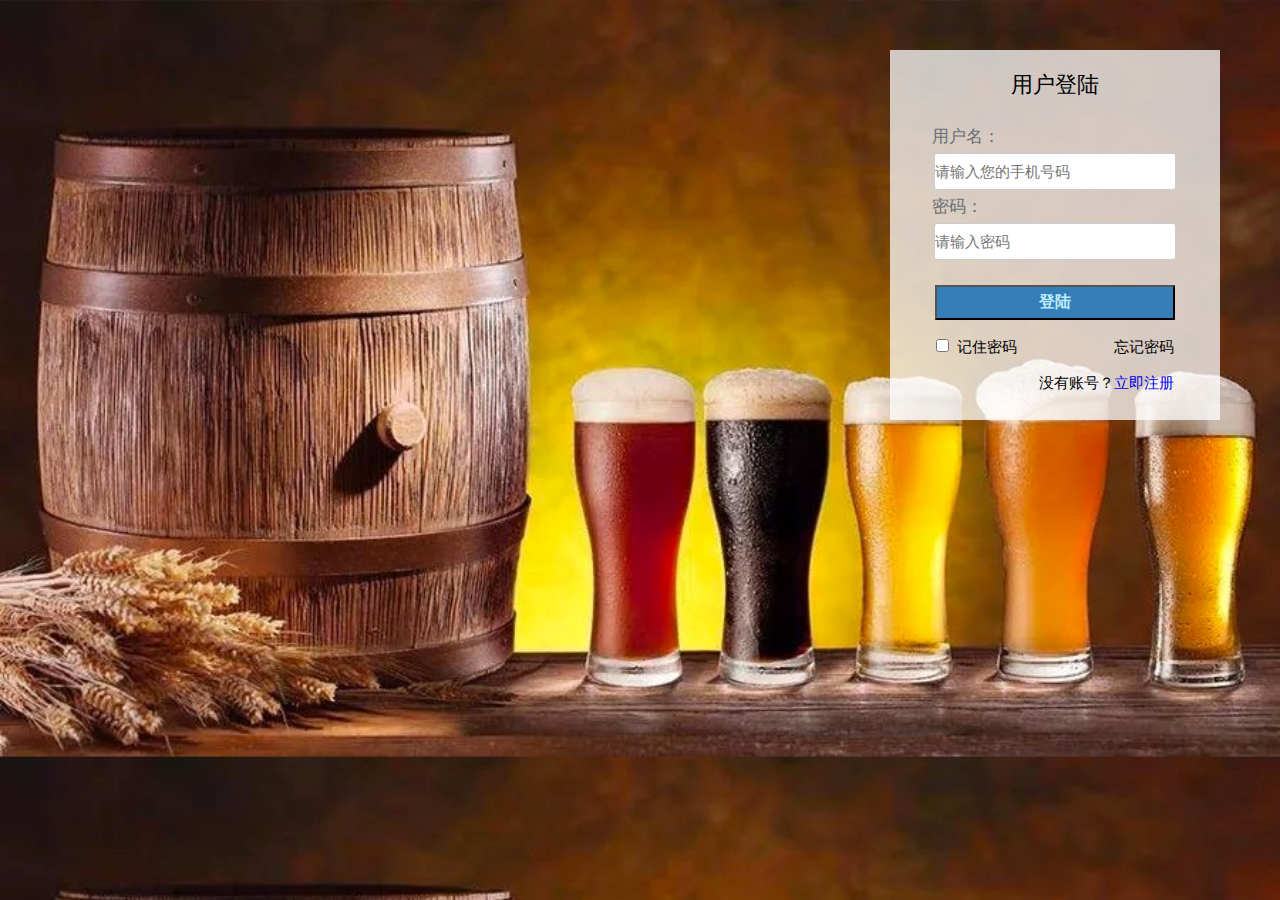
<file: home/BaiHe/dengru.html>
<!DOCTYPE html>
<html lang="en">
<head>
    <meta charset="UTF-8">
    <meta name="viewport" content="width=device-width, initial-scale=1.0">
    <meta http-equiv="X-UA-Compatible" content="ie=edge">
    <link rel="stylesheet" href="index.css">
    <title>Baihepijiu</title>
</head>
<body>
    <div class="sideright">
        <div class="index">
            <form action="#" method="get">
                <p class="headline">用户登陆</p>
                <p class="astyle">用户名：</p>
                <p><input type="text" name="" value="" placeholder="请输入您的手机号码"></p>
                <p class="astyle">密码：</p>
                <p><input type="text" name="" value="" placeholder="请输入密码"></p>
                <input type="submit" value="登陆" name="login" >
                </br>
                <p class="bstyle"><input type="checkbox" name="rempas" />  记住密码</p>
                <p class="cstyle">忘记密码</p>
                </br></br>
                <p class="cstyle">没有账号？<a href="zhuche.html">立即注册</a></p>
            </form>

        </div>
    </div>
</body>
</html>
</file>
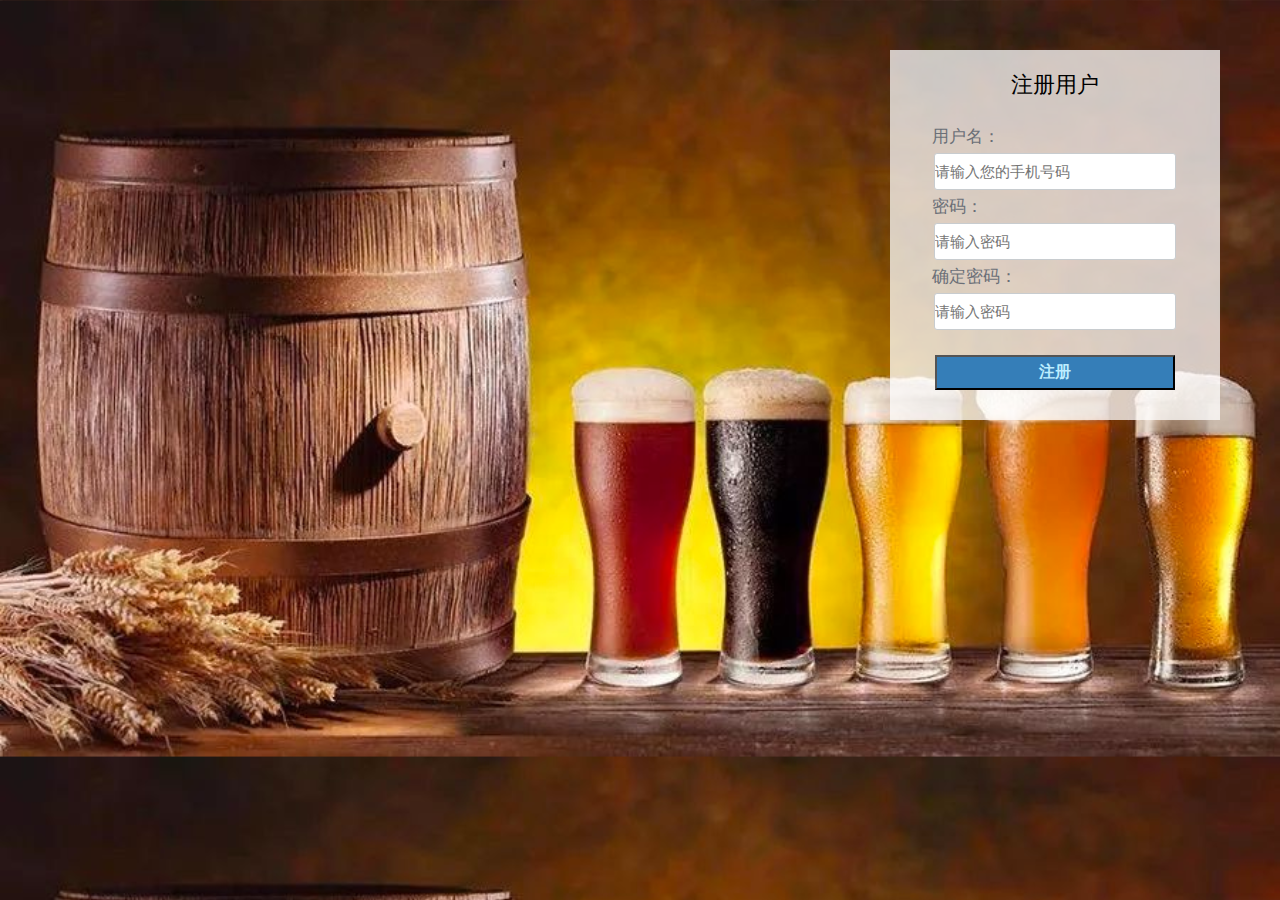
<file: home/BaiHe/zhuche.html>
<!DOCTYPE html>
<html lang="en">
<head>
    <meta charset="UTF-8">
    <meta name="viewport" content="width=device-width, initial-scale=1.0">
    <meta http-equiv="X-UA-Compatible" content="ie=edge">
    <title>Document</title>
    <link rel="stylesheet" href="index.css">
</head>
<body>
			<!-- 右侧登陆界面 -->
			<div class="sideright">
				<div class="index">
					<form action="#" method="get">
						<p class="headline">注册用户</p>
						<p class="astyle">用户名：</p>
						<p><input type="text" name="" value="" placeholder="请输入您的手机号码"></p>
						<p class="astyle">密码：</p>
						<p><input type="text" name="" value="" placeholder="请输入密码"></p>
						<p class="astyle">确定密码：</p>
						<p><input type="text" name="" value="" placeholder="请输入密码"></p>
						<input type="submit" value="注册" name="login"  >
						</br>
					</form>
 
				</div>
			</div>
	</div>
</body>
</html>
</file>
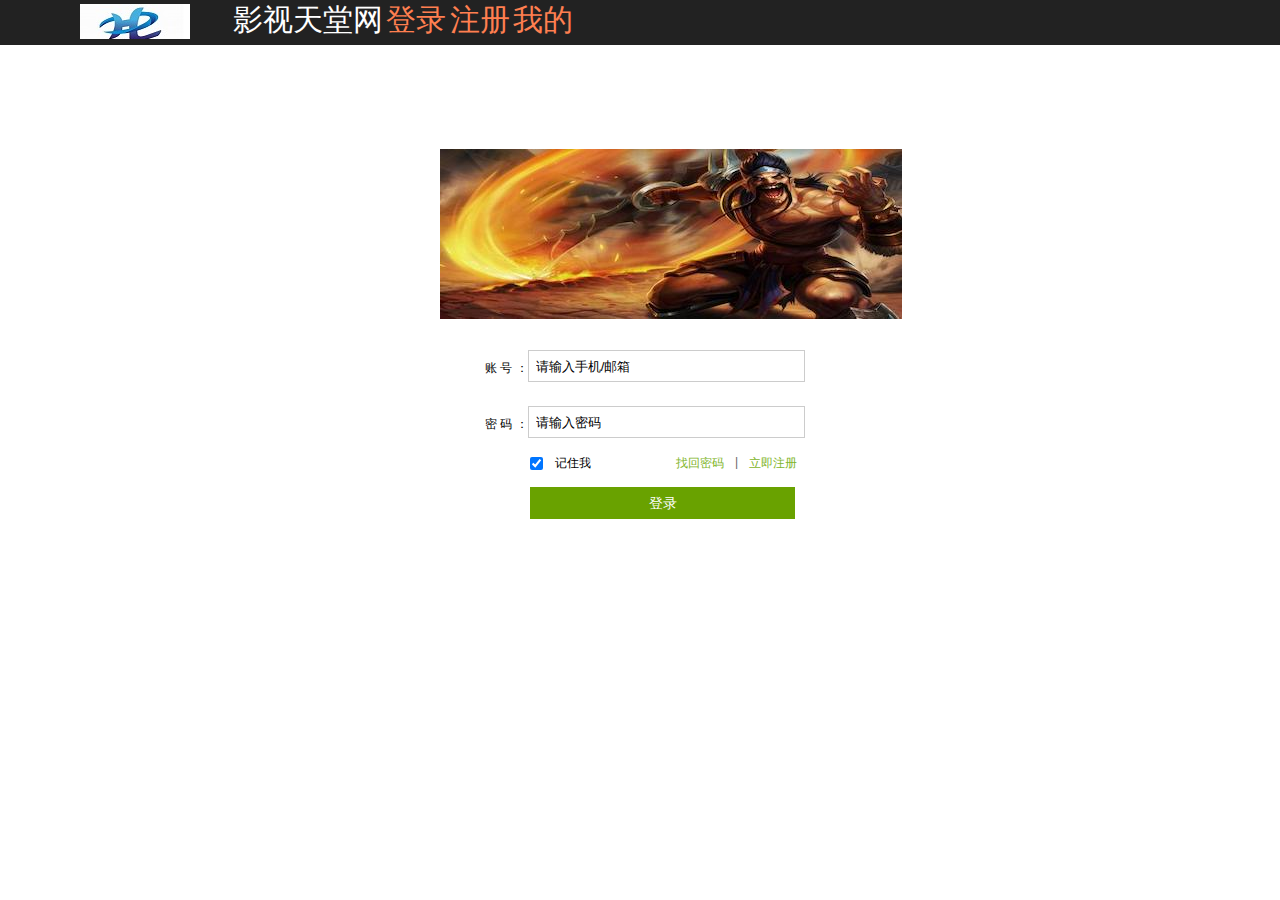
<file: home/Movie/Landing.html>
<!DOCTYPE html>
<html lang="ch">

<head>
    <meta charset="UTF-8">
    <meta name="viewport" content="width=device-width, initial-scale=1.0">
    <meta http-equiv="X-UA-Compatible" content="ie=edge">
    <link href="css/base.css" rel="stylesheet">
    <link href="css/index.css" rel="stylesheet">
    <title>登陆</title>
</head>

<body>
        <div class="su clearfix" id="suction">
                <div class="fl logo"></div>
                <a href="./index.html">影视天堂网</a>
                <a class="uc" href="Landing.html">登录</a>
                <a class="uc" href="Registered.html">注册</a>
                <a class="uc" href="My.html">我的</a>
        </div>
        <div class="Landin">
        <div class="baby"></div>
    <div class="account">
        <div class="clearfix">
            <p class="fl">账 号 ：</p>
            <input type="text" placeholder="请输入手机/邮箱" class="fl">
        </div>
        <div class="clearfix" style="margin-top:24px">
            <p class="fl">密 码 ：</p>
            <input type="text" placeholder="请输入密码" class="fl">
        </div>
    </div>
    <div class="memory clearfix">
        <input type="checkbox" checked="true" class="fl">
        <p class="fl">记住我</p>
        <a href="javascript:;" class="fl" style="padding-left:85px;">找回密码</a>
        <div class="fl" style="padding-left:11px;padding-right:11px;">|</div>
        <a href="Registered.html" class="fl">立即注册</a>
    </div>
    <div class="loginto"><a href="javascript:;">登录</a></div>
    </div>
    <script src="js/jquery-1.7.2.js"></script>
    <script src="js/index.js"></script>
</body>

</html>
</file>
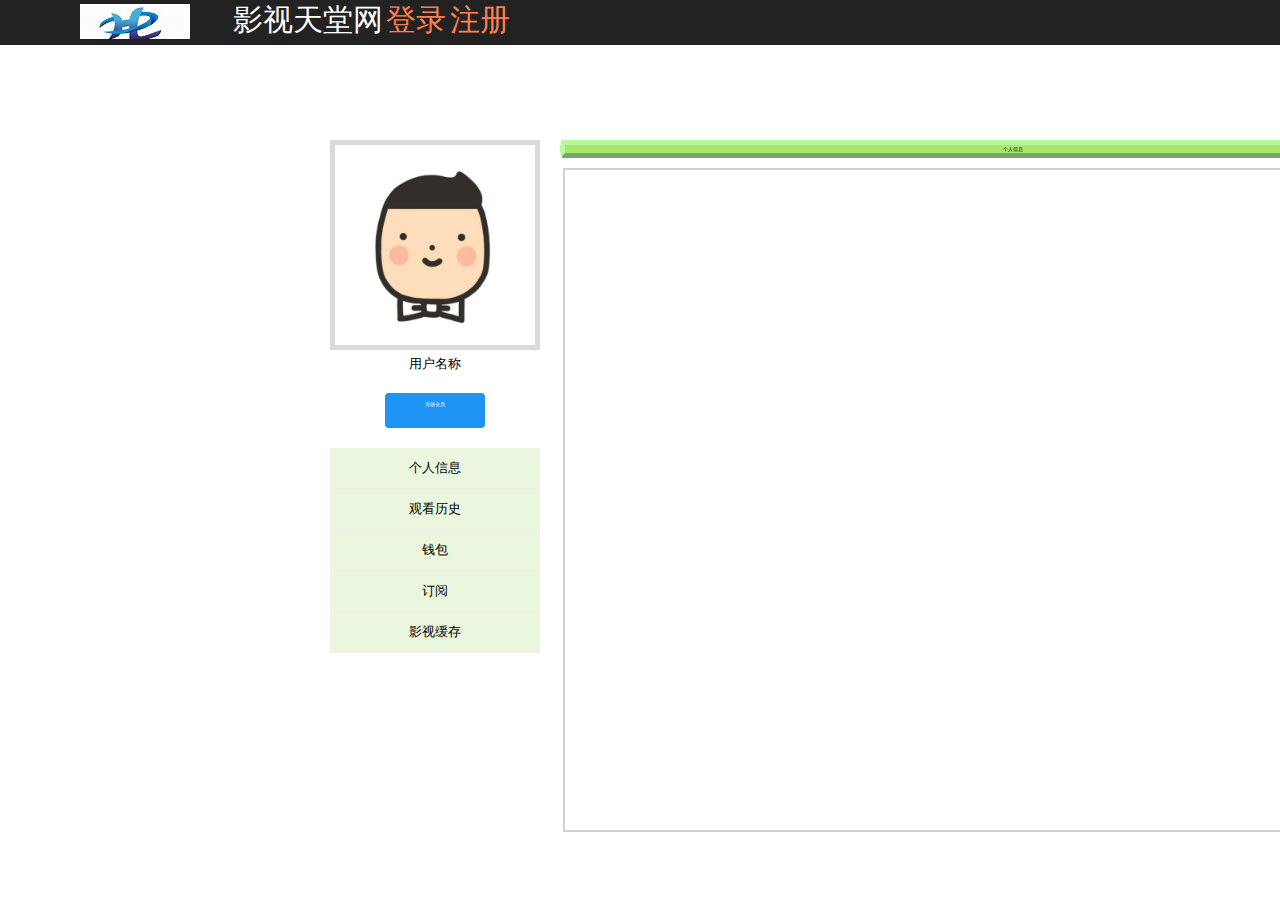
<file: home/Movie/My.html>
<!DOCTYPE html>
<html lang="ch">

<head>
    <meta charset="UTF-8">
    <meta name="viewport" content="width=device-width, initial-scale=1.0">
    <meta http-equiv="X-UA-Compatible" content="ie=edge">
    <link href="css/base.css" rel="stylesheet">
    <link href="css/index.css" rel="stylesheet">
    <link rel="stylesheet" href="css/My.css">
    <title>我的个人信息</title>
    <style>      
    </style>
</head>

<body>
    <div>
        <div class="su clearfix" id="suction">
            <div class="fl logo"></div>
            <a href="./index.html">影视天堂网</a>
            <a class="uc" href="Landing.html">登录</a>
            <a class="uc" href="Registered.html">注册</a>
        </div>
    </div>
    <div class="Personal">
        <div class="Personal first">
            <div class="Personal-frame">
                <ul class="Personal-out">
                    <li class="Personal-inside">
                        <img src="../Movie/images/touxiang/h1.jpg" width="200" height="200">
                        <p class="MyUserName">用户名称</br></br>
                            <a href="#" class="Button-Member"><span>充值会员</span></a>
                        </p>
                    </li>
                    <li class="Personal-Navbar">
                        <a href="">个人信息</a>
                        <a href="">观看历史</a>
                        <a href="">钱包</a>
                        <a href="">订阅</a>
                        <a href="#">影视缓存</a>
                    </li>
                </ul>
            </div>
            <div class="Personal-Lowframe">
                <ul class="Lowframe-qt">
                    <li>个人信息</li>
                </ul>
                <ul class="Lowframe-Square">
                    <li>
                        <p></p>

                    </li>
                </ul>
            </div>
        </div>
    </div>

    <script src="js/jquery-1.7.2.js"></script>
    <script src="js/index.js"></script>
</body>

</html>
</file>
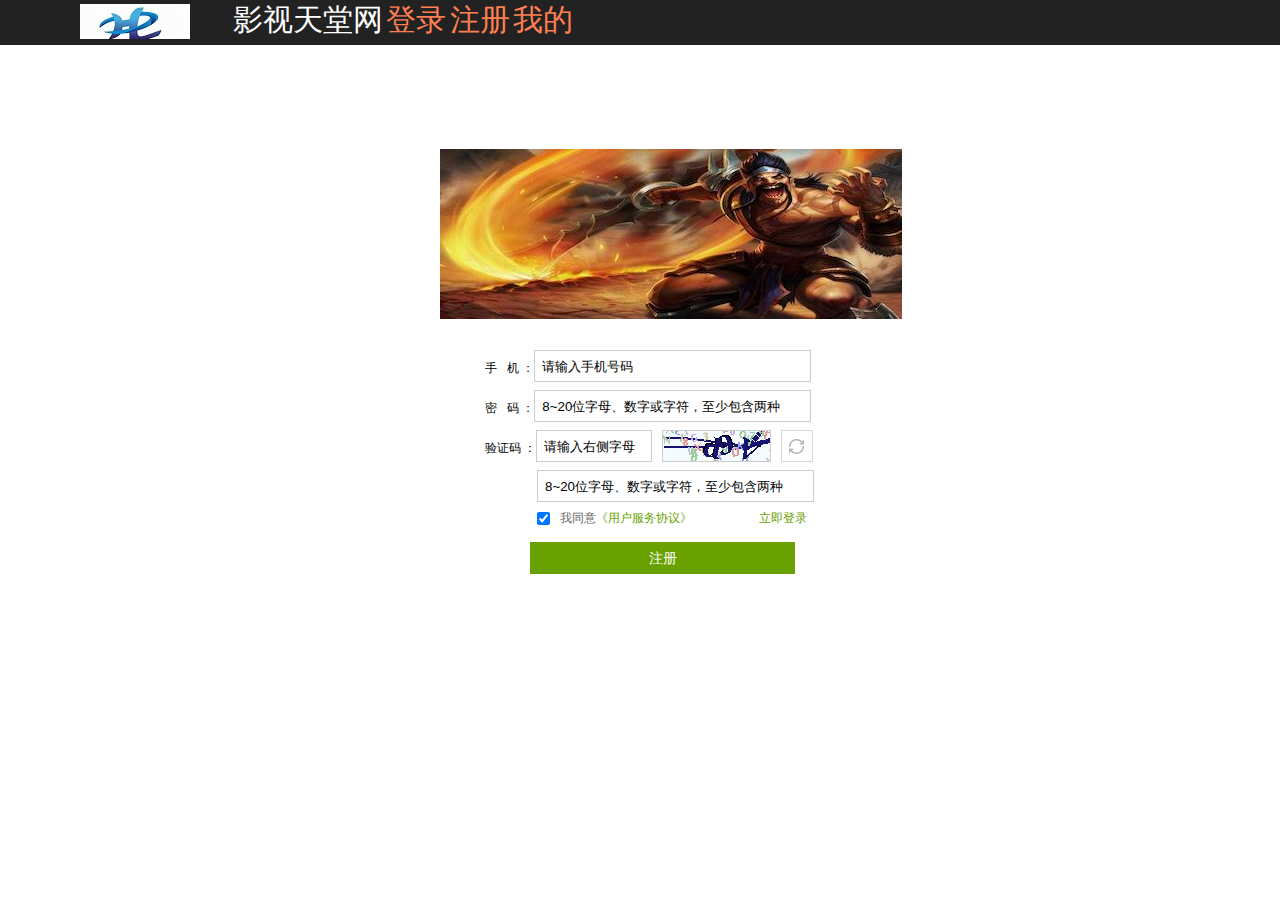
<file: home/Movie/Registered.html>
<!DOCTYPE html>
<html lang="ch">
<head>
    <meta charset="UTF-8">
    <meta name="viewport" content="width=device-width, initial-scale=1.0">
    <meta http-equiv="X-UA-Compatible" content="ie=edge">
    <link href="css/base.css" rel="stylesheet">
	<link href="css/index.css" rel="stylesheet">
    <title>注册</title>
</head>
<body>
        <div class="su clearfix" id="suction">
                <div class="fl logo"></div>
                <a href="./index.html">影视天堂网</a>
                        <a class="uc" href="Landing.html">登录</a>
                        <a class="uc" href="Registered.html">注册</a>
                        <a class="uc" href="My.html">我的</a>
        </div>
        <div class="Landin">
				<div class="baby"></div>
				<div class="account">
					<div class="clearfix">
						<p class="fl">手&nbsp&nbsp&nbsp机 ：</p>
						<input type="text" placeholder="请输入手机号码" class="fl">
					</div>
					<div class="clearfix" style="margin-top:8px">
						<p class="fl">密&nbsp&nbsp&nbsp码 ：</p>
						<input type="text" placeholder="8~20位字母、数字或字符，至少包含两种" class="fl">
					</div>
					<div class="clearfix" style="margin-top:8px">
						<p class="fl">验证码 ：</p>
						<input type="text" placeholder="请输入右侧字母" class="fl" style="width:107px;height:30px;">
						<div class="yzm fl"></div>
						<div class="change fl"></div>
					</div>
				</div>
				<div class="clearfix agree">
					<input type="text" placeholder="8~20位字母、数字或字符，至少包含两种" class="fl" style="width:268px;height:30px;border:1px solid #ccc;padding-left:7px;">
					<input type="checkbox" checked="true" class="fl" style="margin-top:10px; margin-right:10px;">
					<p class="fl" style="margin-top:8px;">我同意</p>
					<a href="javascript:;" class="fl" style="margin-top:8px;">《用户服务协议》</a>
					<a href="Landing.html" class="fr" style="margin-top:8px;">立即登录</a>
                </div> 
                <div class="loginto" ><a href="javascript:;">注册</a></div>
        </div>
                <script src="js/jquery-1.7.2.js"></script>
                <script src="js/index.js"></script>
</body>
</html>
</file>
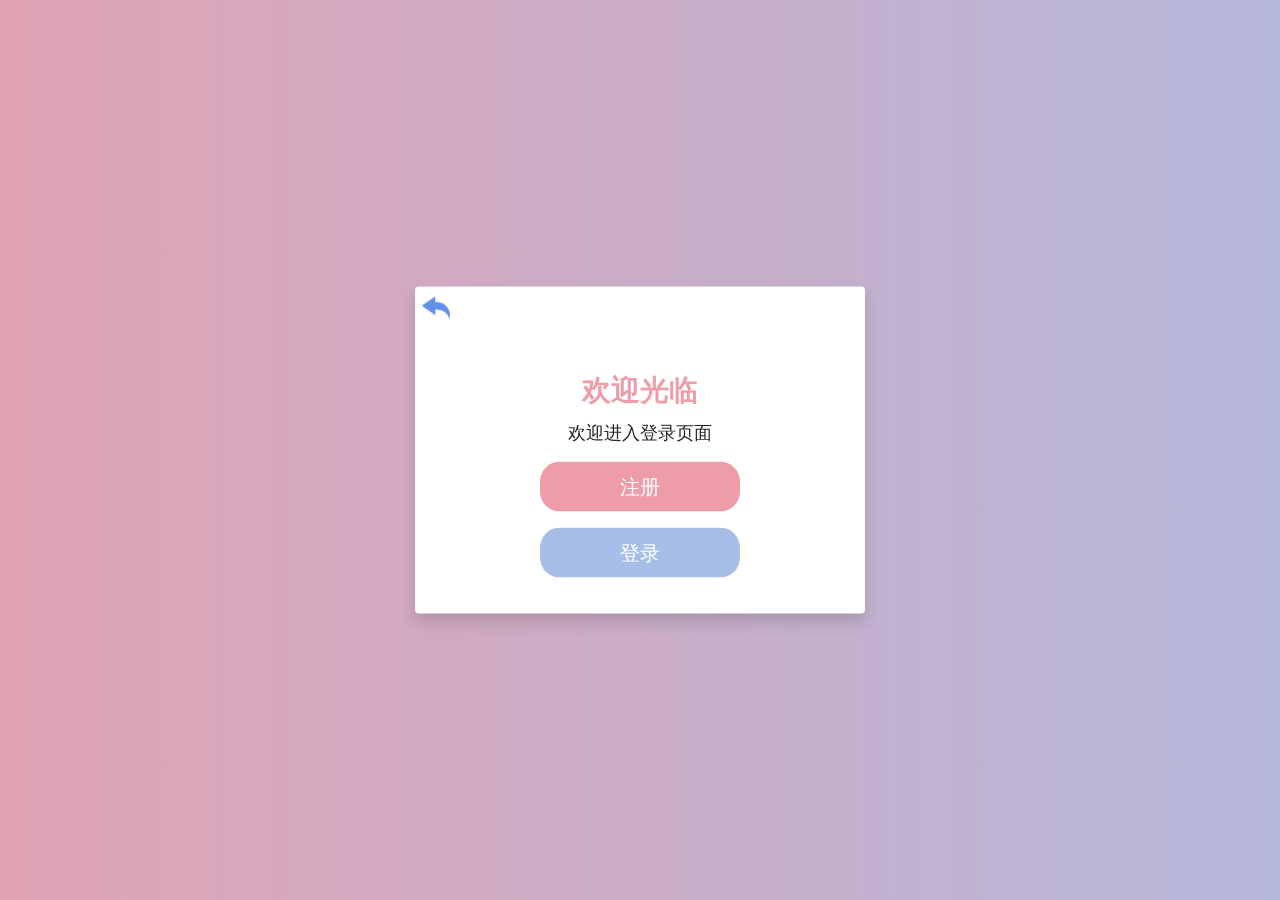
<file: home/MyShopsWeb/landing.html>
﻿<!DOCTYPE html>
<html lang="en" >
<head>
<meta charset="UTF-8">
<title>登录注册</title>
<meta name="viewport" content="width=device-width, initial-scale=1">
<!--图标库-->
<link rel='stylesheet' href='https://cdnjs.cloudflare.com/ajax/libs/font-awesome/5.8.2/css/all.min.css'>
<!--响应式框架-->
<link rel='stylesheet' href='css/bootstrap.min.css'>
<!--主要样式-->
<link rel="stylesheet" href="css/BootstrapAdmin.css">

<style>
.card{
	padding-top: 0;
}

</style>

</head>
<body>
<div class="container">

	<div class="card-wrap">
	
		<div class="card border-0 shadow card--welcome is-show" id="welcome">
			<a class="Bootstrapweb-icon" href="index.html"><img src="photo/其他视图/返回 1.png" style="margin: 5px;"></a>
			<br>
			<div class="card-body">
				<h2 class="card-title">欢迎光临</h2>
				<p>欢迎进入登录页面</p>
				<div class="btn-wrap"><a class="btn btn-lg btn-register js-btn" data-target="register">注册</a><a class="btn btn-lg btn-login js-btn" data-target="login">登录</a></div>
			</div>
		</div>
		
		<div class="card border-0 shadow card--register" id="register">
			<div class="card-body">
				<h2 class="card-title">会员注册</h2>
				<p class="card-text">第三方注册</p>
				<p class="badge-wrap"><a class="badge"><i class="fab fa-weibo"></i></a><a class="badge"><i class="fab fa-weixin"></i></a><a class="badge"><i class="fab fa-qq"></i></a><a class="badge"><i class="fab fa-apple"></i></a></p>
				<p>或者使用您的电子邮箱进行注册</p>
				<form>
					<div class="form-group">
						<input class="form-control" type="text" placeholder="名称" required="required">
					</div>
					<div class="form-group">
						<input class="form-control" type="email" placeholder="邮箱" required="required">
					</div>
					<div class="form-group">
						<input class="form-control" type="password" placeholder="密码" required="required">
					</div>
					<button class="btn btn-lg">注册</button>
				</form>
			</div>
			<button class="btn btn-back js-btn" data-target="welcome"><i class="fas fa-angle-left"></i></button>
		</div>
		
		<div class="card border-0 shadow card--login" id="login">
			<div class="card-body">
				<h2 class="card-title">欢迎登录！</h2>
				<p>第三方登录</p>
				<p class="badge-wrap"><a class="badge"><i class="fab fa-weibo"></i></a><a class="badge"><i class="fab fa-weixin"></i></a><a class="badge"><i class="fab fa-qq"></i></a><a class="badge"><i class="fab fa-apple"></i></a></p>
				<p>或用邮箱登录</p>
				<form>
					<div class="form-group">
						<input class="form-control" type="email" placeholder="邮箱" required="required">
					</div>
					<div class="form-group">
						<input class="form-control" type="password" placeholder="密码" required="required">
					</div>
					<p><a href="#">忘记密码?</a></p>
					<button class="btn btn-lg">登录</button>
				</form>
			</div>
			<button class="btn btn-back js-btn" data-target="welcome"><i class="fas fa-angle-left"></i></button>
		</div>
		
	</div>
	
</div>
  
<script src="js/BootstrapAdmin.js"></script>

</body>
</html>
</file>
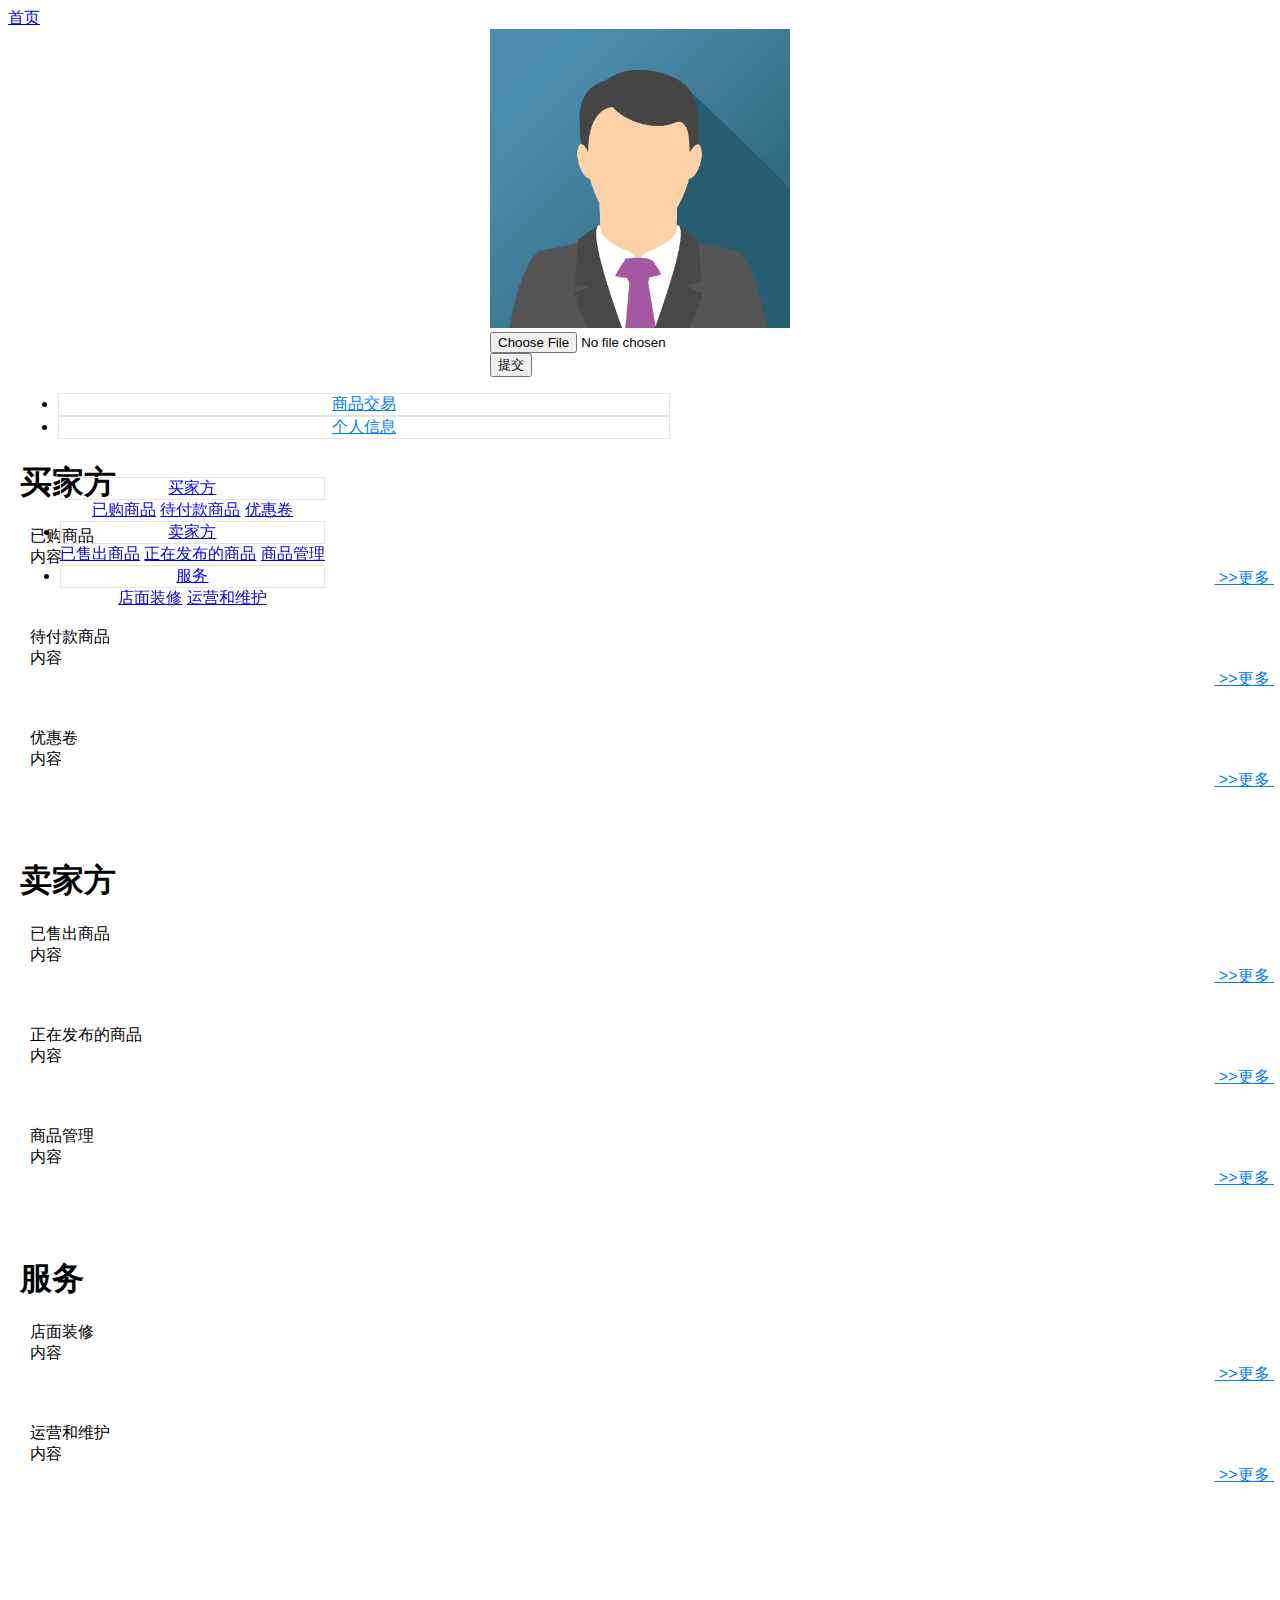
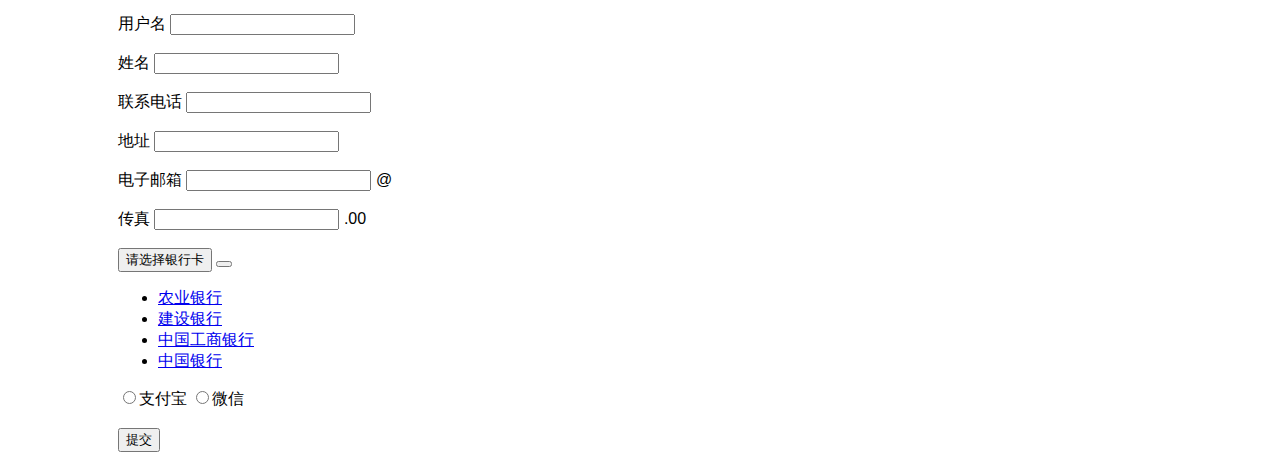
<file: home/MyShopsWeb/My.html>
<!DOCTYPE html>
<html lang="ch">

<head>
  <meta charset="UTF-8">
  <title>个人中心</title>
  <meta name="viewport" content="width=device-width, initial-scale=1.0">
  <meta http-equiv="X-UA-Compatible" content="ie=edge">
  <link rel="stylesheet" href="https://cdn.staticfile.org/twitter-bootstrap/4.3.1/css/bootstrap.min.css">
  <script src="https://cdn.staticfile.org/jquery/3.2.1/jquery.min.js"></script>
  <script src="https://cdn.staticfile.org/popper.js/1.15.0/umd/popper.min.js"></script>
  <script src="https://cdn.staticfile.org/twitter-bootstrap/4.3.1/js/bootstrap.min.js"></script>

  <link rel="stylesheet" href="https://cdn.staticfile.org/twitter-bootstrap/3.3.7/css/bootstrap.min.css">
  <script src="https://cdn.staticfile.org/jquery/2.1.1/jquery.min.js"></script>
  <script src="https://cdn.staticfile.org/twitter-bootstrap/3.3.7/js/bootstrap.min.js"></script>


  <link rel="stylesheet" href="css/index.css">
  <script>

    
    $(function () {
      $('#myTab li:eq(1) a').tab('show');
    });
  </script>

  <style>
    .nav-tabs {
      width: 200%;
      border-bottom: 0px;
    }

    /* 标签页 */
    .fx-con {
      display: -webkit-flex;
      display: flex;
      width: 100%;
      height: 100%;
    }

    .fx-it {
      padding: 5px;
      width: 25%;
      height: 100%;
      margin: 10px;
    }

    .fx-ithot {
      width: 75%;
      height: 100%;
      margin: 10px;
    }

    /* 垂直标签 */
    .container {
      margin-right: 0;
      margin-left: -15px;
      margin-top: 50px;
    }

    .nav>.nav-item {
      width: 100%;
      text-align: center;
    }


    body {
      position: relative;
    }

    ul.nav-pills {
      top: auto;
      position: fixed;
    }

    div.col-8 div {
      width: 100%;
      height: 100%;
    }

    .nav-pills>li+li {
      margin-left: 0px;
    }

    .bg-success {
      background-color: #ffffff !important;
    }

    .bg-warning {
      background-color: #ffffff !important;
    }

    .bg-secondary {
      background-color: #ffffff !important;
    }

    .card {
      margin: 10px;
    }

    div.col-8 div {
      height: auto;
    }

    .card-footer{
      text-align: right;
    }
    .card-footer a{
      color: #007bff;
    }

    .nav-pills .nav-link.active,
    .nav-pills .show>.nav-link {
      color: #337ab7;
      background-color: white;
    }
  </style>

</head>

<body>
  <!-- 头部 -->
  <nav class="navbar navbar-default" role="navigation">
    <div class="container-fluid">
      <div class="navbar-header" style="margin-right: auto;">
        <a href="index.html" class="btn btn-info btn-lg">
          <span class="glyphicon glyphicon-home">首页</span> 
        </a>
      </div>
    </div>
  </nav>

  <div class="container" style="margin: auto;">
    <div class="card" style="width:300px;margin: auto;">
      <img class="card-img-top" src="../MyShopsWeb/photo/其他视图/img_avatar.png" alt="Card image" style="width:100%">
      <div class="card-body">
        <input type="file" id="myFile" name="filename2">

        <div class="mt-3">
          <button type="submit" class="btn btn-primary">提交</button>
        </div>
      </div>
    </div>
  </div>
  <!-- 标签页 -->
  <div class="bianqian" style="margin: 10px;">
    <ul id="myTab" class="nav nav-tabs">
      <li class="active" data-spy="scroll" data-target="#myScrollspy" data-offset="1">
        <a href="#home" data-toggle="tab">商品交易</a>
      </li>
      <li><a href="#Personaldata" data-toggle="tab">个人信息</a></li>
    </ul>

    <div id="myTabContent" class="tab-content">
      <div class="tab-pane fade in active" id="home">

        <div class="container-fluid">
          <div class="row">
            <nav class="col-sm-3 col-4" id="myScrollspy">
              <ul class="nav nav-pills flex-column">
                <li class="nav-item dropdown">
                  <a class="nav-link dropdown-toggle" data-toggle="dropdown" href="#">买家方</a>
                  <div class="dropdown-menu">
                    <a class="dropdown-item" href="#section1">已购商品</a>
                    <a class="dropdown-item" href="#section2">待付款商品</a>
                    <a class="dropdown-item" href="#section3">优惠卷</a>
                  </div>
                </li>
                <li class="nav-item dropdown">
                  <a class="nav-link dropdown-toggle" data-toggle="dropdown" href="#">卖家方</a>
                  <div class="dropdown-menu">
                    <a class="dropdown-item" href="#section4">已售出商品</a>
                    <a class="dropdown-item" href="#section5">正在发布的商品</a>
                    <a class="dropdown-item" href="#section6">商品管理</a>
                  </div>
                </li>
                <li class="nav-item dropdown">
                  <a class="nav-link dropdown-toggle" data-toggle="dropdown" href="#">服务</a>
                  <div class="dropdown-menu">
                    <a class="dropdown-item" href="#section7">店面装修</a>
                    <a class="dropdown-item" href="#section8">运营和维护</a>
                  </div>
                </li>
              </ul>
            </nav>
            <div class="col-sm-9 col-8">
              <h1>买家方</h1>
              <div id="section1" class="bg-success">
                <div class="card">
                  <div class="card-header">已购商品</div>
                  <div class="card-body">内容
                  </div>
                  <div class="card-footer"><a href="">&nbsp;>>更多&nbsp;</a></div>
                </div>
              </div>
              <br>
              <div id="section2" class="bg-success">
                <div class="card">
                  <div class="card-header">待付款商品</div>
                  <div class="card-body">内容
                  </div>
                  <div class="card-footer"><a href="ShoppingCart.html">&nbsp;>>更多&nbsp;</a></div>
                </div>
              </div>
              <br>
              <div id="section3" class="bg-success">
                <div class="card">
                  <div class="card-header">优惠卷</div>
                  <div class="card-body">内容
                  </div>
                  <div class="card-footer"><a href="">&nbsp;>>更多&nbsp;</a></div>
                </div>
              </div>
              <br>
              <br>
              <h1>卖家方</h1>
              <div id="section4" class="bg-warning">
                <div class="card">
                  <div class="card-header">已售出商品</div>
                  <div class="card-body">内容
                  </div>
                  <div class="card-footer"><a href="">&nbsp;>>更多&nbsp;</a></div>
                </div>
              </div>
              <br>
              <div id="section5" class="bg-warning">
                <div class="card">
                  <div class="card-header">正在发布的商品</div>
                  <div class="card-body">内容
                  </div>
                  <div class="card-footer"><a href="">&nbsp;>>更多&nbsp;</a></div>
                </div>
              </div>
              <br>
              <div id="section6" class="bg-warning">
                <div class="card">
                  <div class="card-header">商品管理</div>
                  <div class="card-body">内容
                  </div>
                  <div class="card-footer"><a href="">&nbsp;>>更多&nbsp;</a></div>
                </div>
              </div>
              <br>
              <br>
              <h1>服务</h1>
              <div id="section7" class="bg-secondary">
                <div class="card">
                  <div class="card-header">店面装修</div>
                  <div class="card-body">内容
                  </div>
                  <div class="card-footer"><a href="">&nbsp;>>更多&nbsp;</a></div>
                </div>
              </div>
              <br>
              <div id="section8" class="bg-secondary">
                <div class="card">
                  <div class="card-header">运营和维护</div>
                  <div class="card-body">内容
                  </div>
                  <div class="card-footer"><a href="">&nbsp;>>更多&nbsp;</a></div>
                </div>
              </div>
              <br>
            </div>
          </div>
        </div>
      </div>

      <div class="tab-pane fade" id="Personaldata">
        <div style="padding: 100px 100px 10px;">
          <form class="bs-example bs-example-form" role="form">

            <div class="input-group">
              <span class="input-group-addon">用户名</span>
              <input type="text" class="form-control">
            </div>

            <br>
            <div class="input-group">
              <span class="input-group-addon">姓名</span>
              <input type="text" class="form-control" placeholder="">
            </div>

            <br>
            <div class="input-group">
              <span class="input-group-addon">联系电话</span>
              <input type="text" class="form-control">
            </div>

            <br>
            <div class="input-group">
              <span class="input-group-addon">地址</span>
              <input type="text" class="form-control">
            </div>

            <br>
            <div class="input-group">
              <span class="input-group-addon">电子邮箱</span>
              <input type="text" class="form-control" placeholder="">
              <span class="input-group-addon">@</span>
            </div>

            <br>
            <div class="input-group">
              <span class="input-group-addon">传真</span>
              <input type="text" class="form-control">
              <span class="input-group-addon">.00</span>
            </div>
            <br>
            <div class="money">
              <div class="btn-group">
                <button type="button" class="btn btn-default">请选择银行卡</button>
                <button type="button" class="btn btn-default dropdown-toggle" data-toggle="dropdown">
                </button>
                <ul class="dropdown-menu" role="menu">
                  <li><a href="#">农业银行</a></li>
                  <li><a href="#">建设银行</a></li>
                  <li><a href="#">中国工商银行</a></li>
                  <li><a href="#">中国银行</a></li>
                </ul>
              </div>
              <form>
                <label class="radio-inline"><input type="radio" name="optradio">支付宝</label>
                <label class="radio-inline"><input type="radio" name="optradio">微信</label>
              </form>
            </div>
            <br>
          </form>
          <button type="button" class="btn btn-primary">提交</button>
        </div>
      </div>
    </div>
  </div>
</body>

</html>
</file>
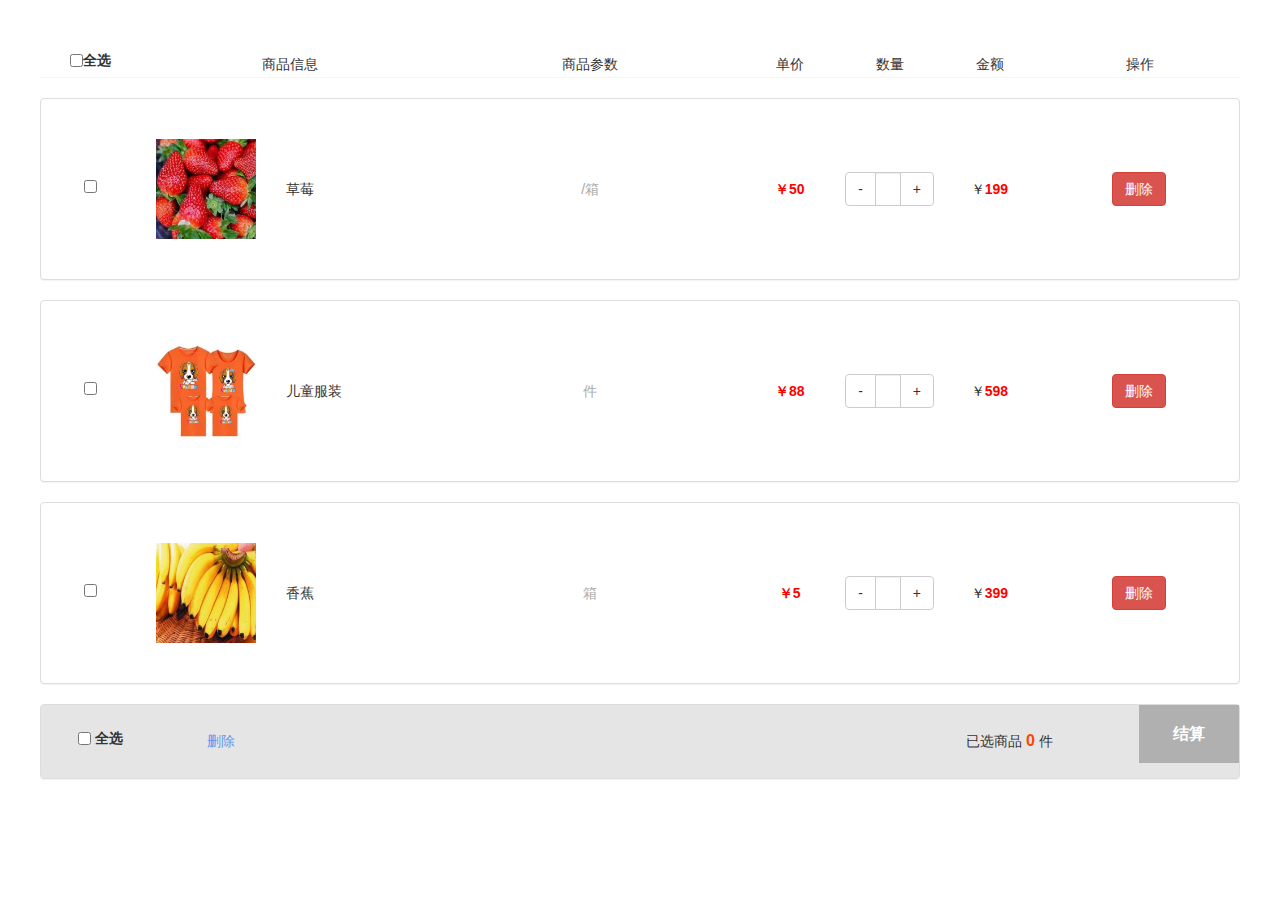
<file: home/MyShopsWeb/ShoppingCart.html>
﻿<!DOCTYPE html>
<html>
<head>
<meta charset="utf-8" />
<title>购物车结算</title>
</head>

<link rel="stylesheet" type="text/css" href="css/bootstrapshopping.css">
<link type="text/css" rel="stylesheet" href="css/styleshopping.css" />

<style>
	.shopping-car-container .panel-body{
		display: flex;
	}
	.col-xs-1, .col-sm-1, .col-md-1, .col-lg-1, .col-xs-2, .col-sm-2, .col-md-2, .col-lg-2, .col-xs-3, .col-sm-3, .col-md-3, 
	.col-lg-3, .col-xs-4, .col-sm-4, .col-md-4, .col-lg-4, .col-xs-5, .col-sm-5, .col-md-5, .col-lg-5, .col-xs-6, .col-sm-6, 
	.col-md-6, .col-lg-6, .col-xs-7, .col-sm-7, .col-md-7, .col-lg-7, .col-xs-8, .col-sm-8, .col-md-8, .col-lg-8, .col-xs-9, 
	.col-sm-9, .col-md-9, .col-lg-9, .col-xs-10, .col-sm-10, .col-md-10, .col-lg-10, .col-xs-11, .col-sm-11, .col-md-11, 
	.col-lg-11, .col-xs-12, .col-sm-12, .col-md-12,
	 .col-lg-12 {margin: auto;}
</style>



<body>
<div class="shopping-car-container">
	<div class="car-headers-menu">
		<div class="row" style="display: flex;">
			<div class="col-md-1 car-menu">
				<label><input type="checkbox" id="check-goods-all" /><span id="checkAll">全选</span></label>
			</div>
			<div class="col-md-3 car-menu">商品信息</div>
			<div class="col-md-3 car-menu">商品参数</div>
			<div class="col-md-1 car-menu">单价</div>
			<div class="col-md-1 car-menu">数量</div>
			<div class="col-md-1 car-menu">金额</div>
			<div class="col-md-2 car-menu">操作</div>
		</div>
	</div>
	<div class="goods-content">
		<!--goods display-->
	</div>
	<div class="panel panel-default">
		<div class="panel-body bottom-menu-include">
			<div class="col-md-1 check-all-bottom bottom-menu">
				<label>
						<input type="checkbox" id="checked-all-bottom" />
						<span id="checkAllBottom">全选</span>
					</label>
			</div>
			<div class="col-md-1 bottom-menu">
				<span id="deleteMulty">
						删除
				</span>
			</div>
			<div class="col-md-6 bottom-menu">

			</div>
			<div class="col-md-2 bottom-menu">
				<span>已选商品 <span id="selectGoodsCount">0</span> 件</span>
			</div>
			<div class="col-md-1 bottom-menu">
				<span>合计：<span id="selectGoodsMoney">0.00</span></span>
			</div>
			<div class="col-md-1 bottom-menu submitData submitDis">
				结算
			</div>
		</div>
	</div>
	<!--删除确认弹框-->
	<div class="modal fade" tabindex="-1" role="dialog" id="deleteItemTip" aria-labelledby="gridSystemModalLabel">
		<div class="modal-dialog" role="document">
			<div class="modal-content">
				<div class="modal-header">
					<button type="button" class="close" data-dismiss="modal" aria-label="Close"><span aria-hidden="true">&times;</span></button>
					<h4 class="modal-title" id="gridSystemModalLabel">提示</h4>
				</div>
				<div class="modal-body">
					确认删除此商品？
				</div>
				<div class="modal-footer">
					<button type="button" class="btn btn-default" data-dismiss="modal">取消</button>
					<button type="button" class="btn btn-primary deleteSure">确定</button>
				</div>
			</div>
		</div>
	</div>
	<!--是否勾选商品提示-->
	<div class="modal fade" tabindex="-1" role="dialog" id="selectItemTip" aria-labelledby="gridSystemModalLabel">
		<div class="modal-dialog" role="document">
			<div class="modal-content">
				<div class="modal-header">
					<button type="button" class="close" data-dismiss="modal" aria-label="Close"><span aria-hidden="true">&times;</span></button>
					<h4 class="modal-title" id="gridSystemModalLabel">提示</h4>
				</div>
				<div class="modal-body">
					请选择要删除的商品！
				</div>
				<div class="modal-footer">
					<button type="button" class="btn btn-primary" data-dismiss="modal">确定</button>
				</div>
			</div>
		</div>
	</div>
	<!--批量删除商品-->
	<div class="modal fade" tabindex="-1" role="dialog" id="deleteMultyTip" aria-labelledby="gridSystemModalLabel">
		<div class="modal-dialog" role="document">
			<div class="modal-content">
				<div class="modal-header">
					<button type="button" class="close" data-dismiss="modal" aria-label="Close"><span aria-hidden="true">&times;</span></button>
					<h4 class="modal-title" id="gridSystemModalLabel">提示</h4>
				</div>
				<div class="modal-body">
					确认删除选择的商品！
				</div>
				<div class="modal-footer">
					<button type="button" class="btn btn-default" data-dismiss="modal">取消</button>
					<button type="button" class="btn btn-primary deleteMultySure">确定</button>
				</div>
			</div>
		</div>
	</div>
</div>

<script type="text/javascript" src="js/jqueryshopping.min.js"></script>
<script type="text/javascript" src="js/scriptshopping.js"></script>
</body>
</html>
</file>
<file: home/Movie/css/base.css>
@charset "utf-8";

body,h1,h2,h3,h4,h5,h6,p,ul,li,ol,ul,dl,dt,dd,a,i,b,em,strong,img,input{ margin:0; padding:0;}
b,strong,i,em{ font-weight:normal;}
a{ text-decoration:none; color:#000;}
li{ list-style:none;}
.clearfix:after{display:block;content:'';clear:both;}
.clearfix{zoom:1;}
input{ border:none; background:none; outline:none;}
tetxarea, select{ outline:none;resize:none;}
body{ font-size:12px; color:#666; font-family:"Hiragino Sans GB","WenQuanYi Micro Hei",tahoma,sans-serif; }
.fl{ float:left; }
.fr{ float:right; }
img, input, select{ vertical-align:top; }
img{ display:block; border:none;}
</file>
<file: home/Movie/css/index.css>
.warp{background:url(../images/header/1.jpg) repeat-x  center top #010101; height:516px; min-width:980px;transition:1s all ease;}
.header{width:1170px; margin:0 auto; position:relative;}
.header .text{position:absolute; left:250px; top:10px;}
.text input{width:365px; height:27px; border:1px solid #ccc; border-right:none; padding-left:5px;}
.text div{width:90px; height:30px; }
.header .menu{position:absolute; right:60px; top:15px;}
.menu li{padding-left:5px; padding-right:5px;}
.menu li a{color:#fff;}

.menu .upload {position:relative;}
.menu i{border:5px solid rgba(255,255,255,0.01); border-top:5px solid  #e4e4e4; display:inline-block; margin-bottom:-5px;}
.menu li:hover a{color:#688a00;}
.menu li:hover i{
	border:5px solid rgba(255,255,255,0.01);
	border-bottom:5px solid #688a00;
	display:inline-block; 
	margin-bottom:0px;
}
.form .colors{color:#fff;}
.form{background:url(../images/bg.png) no-repeat; position:absolute; top:30px; right:50px; width:247px; height:371px;}
.form ul{position:absolute; left:17px; top:17px;}
.form ul li{ width:208px; height:34px; line-height:34px; text-align:center;}
.form ul li a{color:#ccc; display:block}
.form .active{background:#688a00;}
.nav{ 	/* width:1180px; */height:88px; border:1px solid #688a00; border-radius:10px;position:absolute;top:416px; left:600px; }
.nav h1{width:110px; height:40px; background:url(../images/logo.png) no-repeat; text-indent:-999em;}
.nav .logo{margin-left:14px; margin-top:17px;}
.nav .run{background:url(../images/log.png) no-repeat; width:108px; height:50px; margin-top:17px;margin-left:12px;}
.nav li a{color:#ccc;}
.nav ul{background:url(../images/2.png) no-repeat right center;padding-top:12px; padding-left:12px; height:76px;line-height:20px; }
.nav .nav_one{width:40px; }
.nav .nav_two{width:120px; }
.nav .nav_two li{width:60px;}
.nav .nav_three{width:102px;}
.nav .nav_three li{width:51px;}
.nav .nav_four{width:100px;}
.nav .nav_four li{width:50px;}
.nav .nav_five {width:100px;}
.nav .nav_five li{width:50px;}
.nav .nav_six{width:160px;}
.nav .nav_six li{width:80px;}
.nav .nav_seven{width:150px;}
.nav .nav_seven li{width:75px;}
.nav li a:hover{color:#688a00;}
.today{ width:1180px; margin:0 auto; padding-top:23px;}
.today .t_left{width:380px; height:420px;}
.today .t_left h2{font-size:24px; color:#699f00;}
.t_left .more{padding-top:10px;padding-left:6px; color:#699f00;}
.t_left .exclu{margin-bottom:7px;cursor:pointer;border-radius:20px; width:40px; height:26px; border:1px solid #ccc; line-height:26px;color:#000; background:url(../images/star.png) no-repeat 6px center; padding-left:25px;}
.new{width:380px;margin-top:12px;}
.new li{background:url(../images/play1.png) no-repeat left center;height:17px;padding-left:22px;margin-bottom:16px; font-size:16px;}
.new li:hover a{color:#688a00;}
.scale img:hover{transform:scale(1.1); transition:1s all ease; }
.today .content{ height:420px; width:380px; margin-left:20px;position: relative;}
.today .content ul{ padding-top:20px;}
.today .content div{background:url(../images/play.png) no-repeat 7px center rgba(0,0,0,0.5); width:380px; height:38px;text-align: center; line-height:38px; position:absolute;top:214px; left:0;color: #fff;}
.today .right{ width:380px; height:420px;padding-left:20px;}
.today .right ul li{margin-left:16px; padding-bottom:12px; width:180px;overflow:hidden;}
.today .right .noleft{margin-left:0;}
.part{width:175px; height:35px; background-color:#f2f2f2; padding-left:5px ;line-height:35px; color:#000;}
.today .right ul li:hover div{color:#688a00;text-decoration:underline;}
.variety{width:1180px; margin:0 auto; padding-top:50px;}
.variety .left{width:980px; margin-top:-15px;}
.variety .left .top{border-bottom:2px solid #8ac024;padding-bottom:10px;}
.variety .left .top b{background:url(../images/variety.png) no-repeat; width:76px; height:28px; text-indent: -999em;display:inline-block;}
.variety .left .top i{color:#699f00; font-style: normal; margin-left:18px; margin-right:33px;cursor:pointer;}
.variety .left .top .more{margin-top:7px;}
.variety .left .top em{background:url(../images/xie.png) no-repeat center 4px; width:30px; height:15px;display: inline-block;}
.variety .left .top span:hover{color:#688a00; cursor:pointer;}
.variety .top_r .div1{background:url(../images/erke.png) no-repeat; width:42px; height:22px;margin-right:7px;}
.variety .top_r .div2{background:url(../images/queshi.png) no-repeat; width:53px; height:22px;}
.variety .content{padding-top:25px;}
.variety .content .time{background:url(../images/time.png) no-repeat; width:54px;height:16px;position: absolute;right:4px; bottom:5px;}
.variety .content .zhen{background:url(../images/1080.png) no-repeat; width:42px;height:16px;position: absolute;left:4px; bottom:5px;}
.variety .content .today{background:url(../images/today.png) no-repeat; width:126px;height:46px; position: absolute; top:0; left:0;}
.variety .content .banner_l{position: relative; width:380px; height:270px;}
.variety .gray{width:376px;height:54px;background:#f2f2f2;cursor:pointer; padding-left:4px;}
.variety .content ul li{overflow:hidden; margin-left:20px;position: relative; width:180px;}
.variety .content ul img{width:180px;height:101px;}
.gray .first:hover{color:#688a00;}


.copy{width:176px; height:54px; background:#f2f2f2;padding-left:4px;}
.first{padding-top:10px; color:#000; font-size:13px;}
.second{padding-top:6px;color:#999}
.copy .first:hover{color:#688a00;}
.zhen1{background:url(../images/1080.png) no-repeat; width:42px;height:16px;position: absolute;left:4px; top:82px;}
.time1{background:url(../images/time.png) no-repeat; width:54px;height:16px;position:absolute;left:125px; top:82px;}
.dubo{background:url(../images/dubo.png) no-repeat; width:43px;height:42px;position: absolute; left:137px;top:0px;}
.vip{background:url(../images/vip.png) no-repeat ;width:35px; height:18px; position:absolute; left:4px; top:4px;}

.right{padding-left:20px; }
.splendor_t{border-bottom:2px solid #8ac024; padding-bottom:11px;}
.splendor_t span{background:url(../images/jingcaituijian.png) no-repeat; width:133px; height:27px;}
.splendor_t a{color:#699f00; padding-top:10px; padding-left:10px;}
.splendor_b {margin-top:25px;background-color: #f2f2f2;}
.splendor_b div{border-bottom:1px dashed #ccc;cursor:pointer;}
.splendor_b p{ padding:12px 0 12px 10px;  }
.splendor_b ul{padding-top:14px; height:171px;}
.splendor_b ul li{ background:url(../images/dian.png) no-repeat left center;width:139px; height:14px; padding-left:12px; margin-bottom:22px;margin-left:10px;}
.splendor_b ul li:hover a{color:#699f00}

.runman{width:1180px; margin:0 auto; padding-top:23px;}
.runman .header{background:url(../images/runman.png) no-repeat; width:100%; height:21px; cursor:pointer; border-bottom:1px solid #ccc; padding-bottom:11px;}
.runman li{margin-top:15px; margin-right:20px;position:relative;overflow:hidden; cursor: pointer;width:180px;}
.runman img{width:180px; height:101px;}

.talkshow{width:1180px; margin:0 auto; padding-top:22px;padding-bottom:95px;}
.talkshow .header{cursor:pointer;background:url(../images/tuokou.png) no-repeat; width:100%; height:21px; border-bottom:1px solid #ccc; padding-bottom:10px;}
.talkshow li{margin-top:15px; margin-right:20px;position:relative;overflow:hidden;cursor: pointer; width:180px;}
.talkshow img{width:180px; height:101px;}


.recreation{
	width:1180px;
	margin:0 auto;
}
.recreation .left{
	margin-top:10px;
}
.recreation .left .more{
	background:url(../images/recreation.png) no-repeat; 
	width:122px; 
	height:28px;
	cursor:pointer;
	
}
.recreation .right{
	background:url(../images/video-safe.png) no-repeat;
	width:179px;
	height:43px;
	margin-bottom:2px;
	cursor: pointer;
}
.recreation .list{ 
	
	padding-left:34px;
	cursor: pointer;
	margin-top:13px;
}
.recreation .list em{
	background:url(../images/xie.png) no-repeat;
	width:30px;
	height:15px;
	display:block;
}
.recreation .list a:hover {
	 color:#8ac024;
}
.recreation .content{
	padding-top:23px;
}
.recreation .gray{
	background-color: #f2f2f2;
	height:55px;
	width:374px;
	padding-left:6px;
}
.recreation .first{
	padding-top:10px;
	color: #333;
	
}
.recreation .second{
	color:#afa4a4;
	padding-top:7px;
}
.recreation ul{
	padding-left:20px;
	width:780px;
}
.recreation li{
	position: relative;
	overflow: hidden;
	margin-right:20px;
	cursor:pointer;
	width:180px;
}
.top{
	margin-top:15px;
}
.recreation .banner{
	position:relative;
	cursor:pointer;
}
.recreation .dubo{
	background:url(../images/zhizhi.png) no-repeat;
	 width:40px;
	 height:44px;
	 position: absolute;
	 left:340px; 
	 top:0;
}
.recreation .today{
	background:url(../images/today.png) no-repeat;
	 width:126px;
	 height:46px; 
	 position: absolute; 
	 top:0; 
	 left:0;
}
.recreation .time{
	background:url(../images/time.png) no-repeat; 
	width:54px;
	height:16px;
	position: absolute;
	right:4px; 
	top:250px;
}
.like{
	margin:0 auto;
	width:1180px;
	padding-top:50px;
}
.like .bg{
	background:url(../images/like.png) no-repeat;
	 width:182px; 
	 height:27px;
	 cursor:pointer;
}
.like .bg_r{
	padding-top:13px;
	padding-left:33px;
}
.like em{
	background:url(../images/xie.png) no-repeat; 
	width:30px; 
	height:15px;
}
.like span a:hover{
	color:#8ac024;
}
.like ul{
	padding-top:25px;
}
.like ul li{
	overflow:hidden;
	margin-right:20px;
	position:relative;
	width:180px;
}
.like ul .green{
	width:180px;
	height:155px;
	background-color: #76b300;
	text-align: center;
	line-height: 155px;
	font-size:20px;
	margin-top:15px;
}
.like ul .green a{
	color:#fff;
	display:block;
}
.love{
	margin:0 auto; 
	width:1180px; 
	padding-top:40px;
	position: relative;
}
.love .love_logo{
	background:url(../images/love.png) no-repeat;
	width:152px;
	height:30px;
	cursor:pointer;
}
.love .solid{
	border-bottom:2px solid #8ac024;
	padding-bottom:9px;
}
.love li{
	width:180px; 
	height:175px;
	background-color:#f2f2f2;
	margin-top:25px;
	margin-right:20px;
	cursor: pointer;
}

.love b{
	color:#afa4bd;
}
.love .green{
	width:150px;
	height:28px;
	background-color:#699f00;
	text-align:center;
	line-height:28px;
	margin-left:15px;
	margin-top:32px;
	color: #fff;
	font-weight: bold;
}
.love .ico{
	background:url(../images/volin.png) no-repeat;
	width:84px;
	height:22px;
	position: absolute;
	top:309px;
	left:-2px;
	cursor: pointer;
}
.love .l_left{
	background:url(../images/sfq/13.png) no-repeat;
	width:15px;
	height:26px;
	position: absolute;
	left:5px;
	top:395px;
	cursor: pointer;
}
.love .l_right{
	background:url(../images/sfq/14.png) no-repeat;
	width:15px;
	height:26px;
	position: absolute;
	top:395px;
	right:5px;
	cursor: pointer;
}

.l_right:hover{
	background:url(../images/sfq/16.png) no-repeat;
}
.l_left:hover{
	background:url(../images/sfq/15.png) no-repeat;
}
.volin{
	margin:0 auto; 
	width:1150px;
	border:2px solid #8ac024;
	height:160px;
	margin-top:50px;
	padding-left:30px;
	cursor: pointer;
	overflow: hidden;
}
.volin .top_pc1{
	margin-top:10px;
	margin-right:20px;
}

.movie{
	margin:0 auto;
	width: 1180px;
	margin-top:48px;
	cursor:pointer;
}
.movie .header{
	background:url(../images/movie.png) no-repeat;
	width:121px;
	height:31px;
}
.movie em{
	width:30px;
	height:15px;
	background:url(../images/xie.png) no-repeat;
	display:block;
}
.movie .movie_c{
	padding-left:34px;
	margin-top:15px;
	color:#333;
}
.movie span:hover{
	color:#8ac024;
}
.movie .movie_h{
	border-bottom:2px solid #8ac024;
	padding-bottom:10px;
	width:980px;
}
.movie .movie_l ul{
	width:980px;
	padding-top:25px;
}

.movie ul li{
	position: relative;
	cursor: pointer;
	overflow: hidden;
	margin-right:20px;
	width:180px;
}
.movie li .gray{
	width:175px;
	height:54px;
	background-color: #f2f2f2;
	padding-left:5px;
}
.movie li .zhen1{
	top:216px;
}
.third{
	width:21px;
	height:15px;
	background:url(../images/777.png) no-repeat;
	margin-top:10px;
	padding-right:4px;
}
.four{
	width:23px;
	height:14px;
	background:url(../images/888.png) no-repeat;
	margin-top:10px;
	padding-right:4px;
}
.movie .movie_r{
	width:180px;
	margin-left:20px;
}
.movie .movie_b{
	background:url(../images/movie_b.png) no-repeat;
	width:180px;
	height:30px;
	border-bottom:2px solid #8ac024;
	padding-bottom:11px;
}
.movie ol{
	padding-top:22px;
	
}
.movie ol li{
	margin-bottom:13.5px;
	width:180px;
}
.movie ol li div{
	width:20px;
	height:20px;
	background-color:#9c9c9c;
	text-align:center;
	line-height:20px;
	color: #fff;
	font-weight: bold;
	margin-right:6px;
	border-radius: 5px;
}
.movie ol .green{
	background-color: #72ac00;
}
.movie ol .up{
	background:url(../images/up.png) no-repeat;
	width:7px;
	height:9px;
	margin-top:7px;
}
.movie ol .down{
	background:url(../images/down.png) no-repeat;
	width:7px;
	height:8px;
	margin-top:7px;
}
.movie ol .heng{
	background:url(../images/heng.png) no-repeat;
	width:7px;
	height:2px;
	margin-top:10px;
}
.movie ol p:hover{
	color:#8ac024;
}
.movie .movie_r ul{
	padding-top:20px;
	margin-left:0;
}
.v_movie{
	margin:0 auto;
	width:1180px;
	padding-top:21px;
}
.v_movie em{
	background:url(../images/xie.png);
	width:30px;
	height:15px;
}
.v_movie span a:hover{
	color:#8ac024;
}
.v_movie .v_movie_l{
	background:url(../images/v_movie.png) no-repeat;
	width:153px;
	height:33px;
}
.v_movie .v_movie_r{
	margin-top:8px; 
}
.v_movie .v_movie_l1{
	background:url(../images/pf.png) no-repeat;
	width:92px;
	height:28px;
}
.v_movie .v_movie_r1{
	margin-top:8px; 
	padding-left:40px;
}
.v_movie li{
	margin-right:20px;
	margin-top:13px;
	width:180px;
	overflow: hidden;
	position: relative;
}
.v_movie .gray{
	width:176px;
	height:35px;
	background-color: #f2f2f2;
	padding-left:4px;
}
.tv{
	margin:0 auto;
	width: 1180px;
	padding-top:48px;
	cursor:pointer;
}
.tv .header{
	background:url(../images/Tv.png) no-repeat;
	width:153px;
	height:33px;
}
.tv em{
	width:30px;
	height:15px;
	background:url(../images/xie.png) no-repeat;
	display:block;
}
.tv .movie_c{
	padding-left:34px;
	margin-top:15px;
	color:#333;
}
.tv span:hover{
	color:#8ac024;
}
.tv .movie_h{
	border-bottom:2px solid #8ac024;
	padding-bottom:10px;
	width:980px;
}
.tv .movie_l ul{
	width:980px;
	padding-top:25px;
}

.tv ul li{
	position: relative;
	cursor: pointer;
	overflow: hidden;
	margin-right:20px;
	width:180px;
}
.tv li .gray{
	width:175px;
	height:35px;
	background-color: #f2f2f2;
	padding-left:5px;
}
.tv li .zhen1{
	top:216px;
}

.tv .movie_r{
	width:180px;
	margin-left:20px;
}
.tv .movie_b{
	background:url(../images/tvb.png) no-repeat;
	width:179px;
	height:29px;
	border-bottom:2px solid #8ac024;
	padding-bottom:11px;
	margin-top:3.3px;
}
.tv ol{
	padding-top:22px;
	
}
.tv ol li{
	margin-bottom:13.5px;
	width:180px;
}
.tv ol li div{
	width:20px;
	height:20px;
	background-color:#9c9c9c;
	text-align:center;
	line-height:20px;
	color: #fff;
	font-weight: bold;
	margin-right:6px;
	border-radius: 5px;
}
.tv ol .green{
	background-color: #72ac00;
}
.tv ol .up{
	background:url(../images/up.png) no-repeat;
	width:7px;
	height:9px;
	margin-top:7px;
}
.tv ol .down{
	background:url(../images/down.png) no-repeat;
	width:7px;
	height:8px;
	margin-top:7px;
}
.tv ol .heng{
	background:url(../images/heng.png) no-repeat;
	width:7px;
	height:2px;
	margin-top:10px;
}
.tv ol p:hover{
	color:#8ac024;
}
.tv .movie_r ul{
	padding-top:20px;
	margin-left:0;
}
.tv .time1{
	top:216px;
}

.cartoon{
	width:1180px;
	margin:0 auto;
	padding-top:88px;
	cursor: pointer;
}
.cartoon .cartoon_h{
	background:url(../images/cartoon.png) no-repeat;
	width:120px;
	height:30px;
}
.cartoon em{
	width:30px;
	height:15px;
	background:url(../images/xie.png) no-repeat;
}
.cartoon .cartoon_r{
	margin-left:35px;
	margin-top:11px;
}
.cartoon span a:hover{
	color:#8ac024;
}
.cartoon .hai{
	position: relative;
	margin-top:25px;
	margin-right:20px;
	overflow: hidden;
}
.cartoon .zhen1{
	top:232px;
}
.cartoon .dubo{
	left:338px;
}
.cartoon .today{
	background:url(../images/today.png) no-repeat;
	width:126px;height:46px;
	position: absolute; 
	top:0; 
	left:0;
}

.cartoon ul{
	padding-top:25px;
}
.cartoon li{
	position: relative;
	overflow: hidden;
}
.cartoon ul .zhen1{
	top:82px;
}
.cartoon .kid{
	background:url(../images/kid.png) no-repeat;
	height:32px;
	width:380px;
	border-bottom:2px solid #8ac024;
	padding-bottom:7px;
}
.cartoon .teach{
	background:url(../images/teach.png) no-repeat;
	width:180px;
	height:29px;
	border-bottom:2px solid #8ac024;
	padding-bottom:10px;
}
.pe{
	margin:0 auto; 
	width:1180px;
	padding-top:48px;
	cursor: pointer;
}
.pe .pe_h{
	background:url(../images/pe.png) no-repeat;
	width:115px;
	height:28px;
}
.pe em{
	background:url(../images/xie.png) no-repeat;
	width:30px;
	height:15px;
}
.pe span a:hover{
	color:#8ac024;
}
.pe_g{
	border-bottom:2px solid #8ac024;
	padding-bottom:10px;
	width:100%;
}
.gray{
	width:100%;
	height:36px;
	background-color:#f2f2f2;
}
.pe li{
	overflow: hidden;
	position: relative;
}
.pe .music{
	background:url(../images/music.png) no-repeat;
	width:123px;
	height:28px;
}
.pe .fas{
	background:url(../images/fas.png) no-repeat;
	width:121px;
	height:28px;
}
.alist{
	width:1180px;
	margin:0 auto;
	cursor: pointer;
}
.alist .mother1{
	background:url(../images/mother.png) no-repeat;
	width:123px;
	height:27px;
}
.alist .mother{
	width:380px;
	border-bottom:2px solid #8ac024;
	padding-bottom:10px;
}
.alist .mother2{
	margin-left:34px;
	margin-top:12px;
}
.alist em{
	background:url(../images/xie.png) no-repeat;
	width:30px;
	height:15px;
}
.alist span a:hover{
	color:#8ac024;
}
.alist li{
	margin-top:25px;
	margin-right:20px;
	position: relative;
	overflow: hidden;
}

.alist .top{
	margin-top:45px;
}
.alist .car{
	background:url(../images/car.png) no-repeat;
	width:121px;
	height:27px;
}
.alist .life{
	width: 121px;
	height:27px;
	background:url(../images/life.png) no-repeat;
}
.alist .heal{
	width:121px;
	height:27px;
	background:url(../images/hela.png) no-repeat;
}
.alist .keji{
	width:121px;
	height:27px;
	background:url(../images/keji.png) no-repeat;
}
.alist .money{
	width:121px;
	height:27px;
	background:url(../images/money.png) no-repeat;
}
.alist .travel{
	width:121px;
	height:27px;
	background:url(../images/travel.png) no-repeat;
}
.alist .jilu{
	width:147px;
	height:27px;
	background:url(../images/jilu.png) no-repeat;
}
.alist .fight{
	width:121px;
	height:27px;
	background:url(../images/fight.png) no-repeat;
}
.langue{
	width:1180px;
	margin:0 auto;
	padding-top:22px;
	cursor: pointer;
}
.langue1{
	width:580px;
	border-bottom:1px solid #ccc;
	padding-bottom: 10px;
}
.langue2{
	background:url(../images/langue.png) no-repeat;
	width:89px;
	height:22px;
}
.langue3{
	margin-top:8px;
	margin-left:32px;
}
.langue em{
	background:url(../images/xie.png) no-repeat;
	width:30px;
	height:15px;
}
.langue span a:hover{
	color:#8ac024;
}
.langue li{
	margin-right:20px;
	overflow: hidden;
	position: relative;
	margin-top: 12px;
}
.langue .video{
	width:87px;
	height:22px;
	background:url(../images/video.png) no-repeat;
}
.langue img{
	width:180px;
	height:101px;
}
.game{
	width:1180px;
	margin:0 auto;
	cursor:pointer;
	padding-top:45px;
}
.game .game1{
	width:580px;
	border-bottom: 2px solid #8ac024;
	padding-bottom:10px;
}
.game .game2{
	background:url(../images/game.png) no-repeat;
	width:122px;
	height:28px;
}
.game .game3{
	margin-top:12px;
	margin-left:33px;
}
.game em{
	background:url(../images/xie.png) no-repeat;
	width:30px;
	height:15px;
}
.game span a:hover{
	color:#8ac024;
}
.game li{
	overflow: hidden;
	position: relative;
	margin-right:20px;
	margin-top:24px;
}
.game img{
	width:180px;
	height:101px;
}

.game .pps{
	width:209px;
	height:28px;
	background:url(../images/pps.png) no-repeat;
}
.zhibo{
	position: absolute;
	width:34px;
	height:17px;
	background:url(../images/zhibo.png) no-repeat;
	left:4px;
	top:4px;
}
.end{
	width:1180px;
	margin:0 auto;
	cursor:pointer;
	padding-top:45px;
}
.end li{
	margin-right:20px;
	overflow: hidden;
	position: relative;
}
.end .gray{
	height:40px;
	line-height: 40px;
	text-align: center;
	background-color: #8ac024;
}
.end .gray a{
	color:#fff;
	
}
.end .gray .one{
	font-size:20px;
	padding-right:7px;
	font-weight: bold;
}

.end .ding{
	position: absolute;
	top:77px;
	left:0;
	background-color:rgba(0,0,0,0.5);
	width:100%;
	height:24px;
	line-height: 24px;
	color: #fff;

}
.ally{
	width:1180px;
	margin:0 auto;
	padding-top:45px;
}
.ally1{
	border:1px solid #e7e7e7;
	background-color: #f7f7f7;
	width:568px;
	height:155px;
	padding-left:20px;
}
.ally h3{
	padding-right:16px;
	font-size: 22px;
	color:#000;
	font-weight: normal;
}
.ally .ally2{
	margin-top:10px;
}
.ally .ally3 a{
	width:77px;
	display: inline-block;
	margin-top:15px;
}
.ally a:hover{
	color:#8ac024;
}
.ally .ally4 a{
	width:185px;
	display: inline-block;
	margin-top:17px;
}
.line{
	width:100%;
	border-bottom:1px solid #ccc;
	margin-top:50px;
}
.footer{
	margin:0 auto;
	width:1180px;
	margin-top:18px;
}
.footer ul{
	margin-left:174px;
}
.footer ul a{
	margin-right: 11px;
}
.footer li{
	margin-left:11px;
}
.footer a:hover{
	color:#8ac024;
}
.footer .report{
	padding-top:15px;
	padding-left:365px;
}
.footer .inter{
	margin-top:15px;
}
.footer .inter a{
	display: block;
	margin-bottom:15px;
	color: #666;
}
.footer .inter .right{
	margin-right:40px;
}
.footer .all{
	padding-left:466px;
	padding-bottom:25px; 
}
.footer .inter a:hover{
	color:#8ac024;
}
.suction{
	width:100%;
	height:45px;
	background-color: #222222;
	position: fixed;
	top:0;
	left:0;
	display: none;
	cursor:pointer;
	z-index: 100;
}
.suction .logo{
	background:url(../images/log.jpg) no-repeat;
	width:110px;
	height:35px;
	margin-left:80px;
	margin-right:43px;
	margin-top:4px;
}
.suction .text{
	margin-top:6px;
	margin-right:40px;
}
.suction .list{
	margin-top:15px;
}
.suction .nav1{
	width:87px;
	height:30px;
	margin-top:7px;
	margin-right:27px;
	border-radius: 5px;
	font-size:17px;
	text-align: center;
	line-height:30px;
	background:url(../images/fang.png) no-repeat 10px center #252525;
	font-weight: bold;
	color: #747474;
	
}
::-webkit-input-placeholder { /* WebKit browsers */ 
color: #000; 
} 
:-moz-placeholder {
color: #000; 
} 
::-moz-placeholder {
color: #000; 
} 
:-ms-input-placeholder {
color: #000; 
} 

#text:hover{
	background-color: #fff;
	border-color:#688a00;
}
.white{
	background-color: #fff;
}

.nav2{
	/* width:1180px; */
	height:88px;
	position:absolute;
	top:45px; 
	left:0px;
	background-color: #222;
	margin-left:80px;
	border-top:1px solid #000;
	display: none;
}

.nav2 .run{
	background:url(../images/log.jpg) no-repeat; 
	width:108px; 
	height:50px; 
	margin-top:17px;
	margin-left:12px;
}
.nav2 li a{
	color:#ccc;
}
.nav2 ul{
	background:url(../images/2.png) no-repeat right center;
	padding-top:12px; 
	padding-left:30px;
	height:76px;
	line-height:20px;
}
.nav2 .nav2_one{width:40px;}
.nav2 .nav2_two{width:120px;}
.nav2 .nav2_two li{width:60px;}
.nav2 .nav2_three{width:102px;}
.nav2 .nav2_three li{width:51px;}
.nav2 .nav2_four{width:100px;}
.nav2 .nav2_four li{width:50px;}
.nav2 .nav2_five {width:100px;}
.nav2 .nav2_five li{width:50px;}
.nav2 .nav2_six{width:160px;}
.nav2 .nav2_six li{width:80px;}
.nav2 .nav2_seven{width:150px;}
.nav2 .nav2_seven li{width:75px;}
.nav2 li a:hover{color:#688a00;}


.upload1{
	width:100px;
	height:198px;
	background-color: #fff;
	position:absolute;
	z-index: 20;
	left:-50%;
	top:25px;
	border:1px solid #ccc;
	border-radius: 5px;
	text-align: center;
	display: none;

}

.upload1 a{
	display: block;
	width:100px;
	height:32px;
	color: #000;
	line-height:32px;
}
.upload1 a:hover{
	background-color: #f2f2f2
}
.jiao{
	width:26px;
	height:12px;
	background:url(../images/sanjiao.png) no-repeat;
	position: absolute;
	left:35px;
	top:-12px;
}
.message1{
	position: absolute;
	width:300px;
	height:374px;
	background-color: #fff;
	z-index: 20;
	right:0;
	top:25px;
	display: none;
}
.jiao1{
	left:185px;
}
.jiao2{
	left:245px;
}
 .pr_text{
	margin-top:116px;
	margin-left:34px;
	color: #ccc;
	font-size:15px;
}
.pr_text b{
	color:#688a00;
	cursor: pointer;
}
.tab div.active{
	display: block;
}
.ctab div.cactive{
	display: block;
}
#message span.active{
	border-bottom: 3px solid #688a00;
}
#copy_m span.active{
	border-bottom: 3px solid #688a00;
}
.andmore{
	text-align:center;
	line-height:26px;
	display: block;
	background-color: #f2f2f2;
	
}
.andmore:hover{
	border:1px solid #688a00;
	color:#688a00;
	width:298px;
	height:26px;
	margin-top:-1px;
	background-color: #fff;
}
.loginline{
	text-decoration:underline;
}
.message1 .tab{
	width: 100%;
	border-top: 1px solid #ccc;
	border-bottom: 1px solid #ccc;
}
.tab div{
	display: none;
	text-align:center;
	line-height:300px;
}
.message1 span{
	width:90px;
	height:42px;
	display: inline-block;
	margin-right:11px;
	line-height: 42px;
	text-align: center;
}
.login{
	position: absolute;
	width:460px;
	height:392px;
	background-color:#fff;
	z-index: 60;
	left:50%;
	top:130px;
	margin-left:-230px;
	display: none;
}
.list{
	position: relative;
}
.baby{
	background:url(../images/德莱文.jpg) no-repeat;
	width:462px;
	height:170px;
	position: absolute;
	top:-51px;
	left:0;
}
.close{
	background:url(../images/close.png) no-repeat;
	width:20px;
	height:26px;
	position: absolute;
	right:0;
	top:0;
	cursor: pointer;
}
.account{
	margin-top:150px;
	margin-left:45px;
}
.account p{
	margin-top:10px;
	color: #000;
}
.account input{
	width:268px;
	height:30px;
	border:1px solid #ccc;
	padding-left:7px;
}
.memory{
	margin-top:17px;
	margin-left:90px;
}
.memory p{
	margin-left:12px;
	color: #000;
}
.memory input{
	margin-top:2px;
}
.memory a{
	color: #7fb52b
}
.loginto{
	width:265px;
	height:32px;
	background-color: #69a200;
	text-align: center;
	line-height:32px;
	margin-left:90px;
	margin-top:15px;
}
.loginto:hover{
	background-color:  #7fb52b;
}
.loginto a{
	color:#fff;
	font-size: 14px;
	display: block;
}
.other{
	background:url(../images/alist.png) no-repeat;
	width:266px;
	height:32px;
	margin-left:90px;
	margin-top:15px;
	cursor: pointer;
}
.layer{ 
	width:100%; 
	height:100%; 
	position:fixed; 
	left:0; 
	top:0;
 	background:#000; 
	opacity:0.4;
	z-index: 50;
	display: none;
}

.enroll{
	position: absolute;
	width:460px;
	height:392px;
	background-color:#fff;
	z-index: 60;
	left:50%;
	top:130px;
	margin-left:-230px;
	display: none;
}
.yzm{
	width:107px;
	height:30px;
	margin-left:10px;
	background:url(../images/ewm/1.jpg) no-repeat;
	border:1px solid #ccc;
}
.change{
	width:32px;
	height:32px;
	background:url(../images/change.png) no-repeat;
	margin-left:10px;
	cursor: pointer;
}
.agree{
	margin-left:97px;
	width:270px;
	margin-top:8px;
}
.agree a{
	color:#699f00;
}
.sou{
	background:url(../images/sou.png) no-repeat;
	width:91px;
	height:30px;
	text-indent: -999em;
	cursor:pointer;
}
.Landin{
	
	width: 400px;
    height: 500px;
    position: absolute;
    text-align: center;
    left:0;
    right:0;
    top: 0;
    bottom: 0;
    margin: auto;    
}
.su{
	width:100%;
	height:45px;
	background-color: #222222;
	position: fixed;
	top:0;
	left:0;
	cursor:pointer;
	z-index: 100;
}
.su .logo{
	background:url(../images/log.jpg) no-repeat;
	width:110px;
	height:35px;
	margin-left:80px;
	margin-right:43px;
	margin-top:4px;
}
.su .text{
	margin-top:6px;
	margin-right:40px;
}
.su .list{
	margin-top:15px;
}
.su .nav1{
	width:87px;
	height:30px;
	margin-top:7px;
	margin-right:27px;
	border-radius: 5px;
	font-size:17px;
	text-align: center;
	line-height:30px;
	background:url(../images/fang.png) no-repeat 10px center #252525;
	font-weight: bold;
	color: #747474;
	
}
.su a{
	font-size:30px;
	color:#fff;
}
.su .uc{
	color: coral;
}
.my{
	width: calc(100px);
	height: calc(100px);
}
</file>
<file: home/MyShopsWeb/css/index.css>
/* 头部 */
  * {
    box-sizing: border-box;
  }

  body {
    /* margin-left: 10px; */
    /* margin-right: 10px; */
    font-family: Arial, Helvetica, sans-serif;
  }

  element.style {
    padding-right: 0px;
    margin-top: 8px;
  }

  .topnav {
    overflow: hidden;
    background-color: #e9e9e9;
  }

  .topnav a {
    float: left;
    display: block;
    color: black;
    text-align: center;
    padding: 14px 16px;
    text-decoration: none;
    font-size: 17px;
  }

  .topnav a:hover {
    background-color: #ddd;
    color: black;
  }

  .topnav a.active {
    background-color: #2196F3;
    color: white;
  }

  .topnav .search-container {
    float: right;
  }

  .topnav input[type=text] {
    padding: 8px 8px 4px 8px;
    margin-top: 8px;
    font-size: 17px;
    width: 460px;
    border: none;
  }

  .topnav .search-container button {
    float: right;
    padding: 6px;
    margin-top: 8px;
    margin-right: 16px;
    background: #ddd;
    font-size: 17px;
    border: none;
    cursor: pointer;
  }

  .topnav .search-container button:hover {
    background: #ccc;
  }

  @media screen and (max-width: 600px) {
    .topnav .search-container {
      float: none;
    }

    .topnav a,
    .topnav input[type=text],
    .topnav .search-container button {
      float: none;
      display: block;
      text-align: left;
      width: 100%;
      margin: 0;
      padding: 14px;
    }

    .topnav input[type=text] {
      border: 1px solid #ccc;
    }
  }


  /* 导航 */
  .nav>li>a {
    position: relative;
    display: block;
    border: 1px solid rgb(228, 228, 228);
    text-align: center;
    border-radius: 0;
    margin-right: 0;
  }

  .nav>li {
    width: 25%;
  }

  .modal-body {
    margin: auto;
  }

  .modal-header .close {
    padding: 0;
    margin: 0;
  }

  .modal-dialog {
    margin: auto;
    margin-top: 93px;
    margin-bottom: 20px;
  }

  .modal-content .close {
    text-align: right;
    padding: 10px 10px 0 0;
  }

  /* 导航 */
  .breadcrumb {
    margin-bottom: 0;
    border-radius: 0;
    /* display: none; */
  }

  /* 弹出框 */

  .popover.bottom {
    margin-top: 0px;
    left: 0px;
  }

  .popover.bottom>.arrow {
    display: none;
  }

  .nav-tabs a {
    color: #007bff
  }

  a:not([href]):not([tabindex]) {
    color: #007bff;
  }

  a:not([href]):not([tabindex]):hover {
    color: #007bff;
  }



  /* 轮播图 */
  .carousel-inner img {
    width: 100%;
    height: 255px;
  }

  .carousel-caption p {
    font-size: 10px;
  }

  .navbar-default {
    position: -webkit-sticky;
    position: sticky;
  }


  /* 列表 */
  .list-group {
    margin-top: 10px;
    margin-bottom: 0px;
  }


  .list-group-item {
    font-size: 16px;
  }
  .fa {
    position: absolute;
    right: 0;
    margin-top: 2px;
    padding-right: 10px;
    font-size: 18px;
    color: #128ae2;
  }
  /* 底部分栏图片 */
  .col-msm-6 {
    width: 100%;
  }
  .caption p {
    display: inline-block;
  }
  .row {
    margin-top: 10px;
    margin-left: 2px;
    width: 100%;
  }
  .carousel-caption p {
    text-align: justify;
  }

  













  

  /* 用户注册登录(旧) */
  .landing {
    border-radius: 20px;
    background: #8AC007;
    
    padding: 15px;
    width: 200px;
    height: 150px;
  }
  .baby {
    background: url(../MyShopsWeb/photo/其他视图/德莱文.jpg) no-repeat;
    width: 462px;
    height: 170px;
  }

  .account {
    margin-top: 40px;
    margin-left: 35px;
  }

  .account p {
    margin-top: 10px;
    color: #000;
  }

  .account input {
    width: 268px;
    height: 30px;
    border: 1px solid #ccc;
    padding-left: 7px;
  }

  .memory {
    margin-top: 20px;
    margin-left: 95px;
  }

  .memory p {
    margin-left: 12px;
    color: #000;
  }

  .memory input {
    margin-top: 2px;
  }

  .memory a {
    color: #2196F3
  }

  .loginto {
    width: 265px;
    height: 32px;
    background-color: #3785fb;
    text-align: center;
    line-height: 32px;
    margin-left: 90px;
    margin-top: 15px;
  }
  .loginto a{
    color: white;
  }

  .Landin {

    width: 400px;
    height: 500px;
    text-align: center;
    left: 0;
    right: 0;
    top: 0;
    bottom: 0;
    margin: auto;
  }

  .fl {
    float: left;
  }

  .agree {
    margin-left: 97px;
    width: 270px;
    margin-top: 8px;
  }

  .agree a {
    color: #2196F3;
  }

  .fr {
    float: right;
  }

  .yzm {
    width: 107px;
    height: 30px;
    margin-left: 10px;
    background: url(../MyShopsWeb/photo/其他视图/1.jpg) no-repeat;
    border: 1px solid #ccc;
  }

  .change {
    width: 32px;
    height: 32px;
    background: url(../MyShopsWeb/photo/其他视图/change.png) no-repeat;
    margin-left: 10px;
    cursor: pointer;
  }

  .fz {
    border-radius: 20px;
    background: #8AC007;
    padding: 5px;
    width: 200px;
    height: 150px;
    margin-top: 7px;
  }
</file>
<file: home/BaiHe/index.css>
*{margin: 0;padding: 0;list-style: none;}
body{
	background: url('1.png') ;
    background-size: 100%; 
}
.container{
	width: 1200px;
	height: 870px;
	margin: 1 auto;
/* 	background: #ccc; */
}

/* 主题内容 */
.main{
	width:1200px;
	height: 450px;
}
.sideleft{
	width:460px;
	height: 250px;
	float: left;
	padding:85px 130px
}
.sideleft p{
	padding: 8px 0;
	font-size: 16px;
}
.sideright{
	width: 480px;
	height: 450px;
	float: right;
}
.sideright .index{
	width: 330px;
	height: 370px;
	background-color:rgba(255,255,255,0.75);
	margin: 50px 90px;
}
.headline{
	font-size: 22px;
	text-align: center;
	padding: 20px;
}
input[type="text"],
input[type="submit"]{
	-web-kit-appearance:none;
  	-moz-appearance: none;
  	display: block;
  	margin: 0 auto;
  	font-size:15px;
  	width: 240px;
}
input[type="text"]{
	height:35px;
	border-radius:3px;
	border:1px solid #c8cccf;
	color:#6a6f77;
	outline:0;
}
input[type="submit"]{
	margin-top: 25px;
	height: 35px;
	background: #357eb8;
	color: #bcedff;
	font-weight: bold;
	font-size: 16px;
}
input[type="submit"]:hover{
	background: #0e62a3;
	cursor: pointer;
}
.astyle{
	margin: 5px 0 5px 42px;
	font-size:17px; 
	color: #6a6f77;
}
.bstyle{
	display: block;
	float: left;
	margin-left: 46px;
	font-size: 15px;
}
.cstyle{
	display: block;
	float: right;
	margin-right: 46px;
	font-size: 15px;
}
.cstyle a{
	text-decoration: none;
}
.footer{
	width: 1000px;
	margin:60px auto;
}
.footer ul{
	margin-left: 100px;
}
.footer ul li{
	float: left;
 
}
.footer ul li a{
	text-decoration: none;
	color: black;
	border-left: 2px solid black;
	padding:0 10px;
}
</file>
<file: home/Movie/css/My.css>
.first {
    margin-right: 1150px;
    margin-left: 300px;
    margin-top: 110px;
    padding-bottom: 10px;
    position: fixed;
    /* display: -webkit-flex; */
    display: flex;
    -webkit-align-items: stretch;
    align-items: stretch;
}

.Personal {
    /* position: fixed; */
    padding: 10px 10px;
    background-color: rgb(255, 255, 255);

}

.Personal-frame {
    padding: 5px 5px 5px 5px;
    background-color: rgb(255, 255, 255);
    /* position:absolute; */
}

.Personal-inside {
    padding: 5px 0px 5px 0px;
}

.Personal-inside img {
    padding: 5px 5px 5px 5px;
    background-color: rgb(218, 218, 218);
}

.MyUserName {
    padding: 5px 10px 10px 10px;
    text-align: center;

}

.Personal-out {
    padding-left: 5px;
    padding-right: 5px;
    background-color: #ffffff;
}

.Personal-Navbar {
    border-bottom: 5px solid #ffffff;
}

.Personal-Navbar a {
    text-align: center;
    line-height: 20px;
    background-color: #eaf7de;
    text-decoration: none;
    display: block;
    padding: 10px;
    border-bottom: 1px solid #eeeeee;
    color: #000;
    font-family: Arial, Helvetica, sans-serif;
}



/* 按钮 */
.Button-Member {
    display: inline-block;
    border-radius: 4px;
    background-color: #1e94f4;
    border: none;
    color: #FFFFFF;
    text-align: center;
    font-size: 5px;
    width: 100px;
    height: 35px;

    cursor: pointer;
    margin: 5px;
}

.Button-Member span {
    padding: 8px;
    text-align: center;
    cursor: pointer;
    display: inline-block;
    position: relative;
}


/* 右边框 */
.Personal-Lowframe {
    background-color: rgb(255, 255, 255);
    width: 900px;
    height: 100px;
    margin: 10px;
}

.Lowframe-qt {
    padding: 1px;
    border-radius: 15px/50px;
    border: 5px outset rgb(184, 248, 159);
    background: #a7e76c;
    width: 894px;
    text-align: center;
    font-family:Arial,Helvetica,sans-serif;
    font-size: 5px;
}

.Lowframe-Square {
    margin: 10px 0px 5px 3px;
    padding: 5px;
    border: 2px solid #cfcfcfef;
    width: 886px;
    height: 650px;
}
</file>
<file: home/MyShopsWeb/css/styleshopping.css>
@charset "utf-8";
.shopping-car-container {
	padding: 50px 40px;
}

.shopping-car-container .car-headers-menu {
	border-bottom: 1px solid #f5f5f5;
	padding: 0 15px;
}

.shopping-car-container .panel-body {
	padding: 15px 0;
}

#checkAll {
	vertical-align: text-bottom;
}

.shopping-car-container .car-menu {
	text-align: center;
}
/*
 商品区
 * */

.shopping-car-container .goods-content {
	margin-top: 15px;
}

.shopping-car-container .goods-content .goods-item {
	margin-top: 20px;
}

.shopping-car-container .goods-content .goods-item .car-goods-info {
	height: 150px;
	display: flex;
	align-items: center;
	justify-content: center;
	overflow: hidden;
}

.shopping-car-container .goods-content .goods-item .goods-image-column img,
.shopping-car-container .goods-content .goods-item .goods-image-column span {
	display: block;
	float: left;
}

.shopping-car-container .goods-content .goods-item .goods-image-column span {
	width: calc(100% - 100px);
	box-sizing: border-box;
	text-indent: 2rem;
	line-height: 25px;
	padding: 10px;
}

.goods-price {
	color: red;
	font-weight: bolder;
}

.form-control {
	text-align: center;
}

.single-total {
	color: red;
	font-weight: bold;
}

.goods-params {
	color: darkgray;
}

.bottom-menu {
	display: flex;
	align-items: center;
	justify-content: center;
}

.bottom-menu #checkAllBottom {
	vertical-align: text-bottom;
}

#deleteMulty {
	color: cornflowerblue;
	cursor: pointer;
	vertical-align: text-bottom;
}

.bottom-menu-include {
	background: #e5e5e5;
}

#selectGoodsCount {
	color: orangered;
	font-size: 16px;
	font-weight: bolder;
}

#selectGoodsMoney {
	color: orangered;
	font-size: 16px;
	font-weight: bolder;
}

.panel-default .submitData {
	background: orangered;
	font-size: 16px;
	color: white;
	cursor: pointer;
	font-weight: bolder;
	height: 58px;
	position: absolute;
	right: 0;
	top: 0;
}

.panel-default .submitDis {
	background: #B0B0B0;
	cursor: no-drop;
}

.shopping-car-container .panel-default {
	position: relative;
}
</file>
<file: home/MyShopsWeb/css/BootstrapAdmin.css>
body{
  display:flex;
  height:100vh;
  min-height:35rem;
  align-items:center;
  justify-content:center;
  font-family:'Josefin Sans', sans-serif;
}

.card{
	position:absolute;
	top:50%;
	left:50%;
	width:100%;
  padding-top:1rem;
  padding-bottom:1rem;
	-webkit-transform:translate(-50%,-50%);
	        transform:translate(-50%,-50%);
}

.card-wrap{
	position:relative;
  margin:0 auto;
}

@media (min-width: 769px){

.card-wrap{
    max-width:450px
}
  }

.card-body{
  display:flex;
  flex-direction:column;
  align-items:center;
  justify-content:center;
  text-align:center;
}

.card-body p{
    font-size:1.1rem;
  }

.card-title{
  font-weight:bold;
  font-size:1.8rem;
}

.badge-wrap{
  display:flex;
  justify-content:center;
}

.badge-wrap a.badge{
    display:flex;
    align-items:center;
    justify-content:center;
    width:2.5rem;
    height:2.5rem;
    margin:0 .2rem;
    padding:0;
    opacity:.7;
    border-radius:50%;
    transition:opacity .3s ease-in;
    font-size:1rem;
    color:#fff;
    text-decoration:none;
    cursor:pointer;
  }

.badge-wrap a.badge:hover{
      opacity:1;
      color:#fff;
    }

.btn{
  color:#fff !important;
	width:10em;
	transition:all .4s;
	border-radius:20px;
	border:2px solid transparent;
}
.btn.btn-back{
  position:absolute;
  top:0;
  left:0;
  border-radius:0;
  width:3rem;
  height:3rem;
  font-size:1.5rem;
  border:0;
}
.btn.btn-back:hover{
    border:0 !important;
  }

.form-control{
  font-family:'Handle', cursive;
}

.form-control::-webkit-input-placeholder{
    font-family:'Josefin Sans', sans-serif;
    letter-spacing:.1em;
    font-size:.9rem;
  }

.form-control:-ms-input-placeholder{
    font-family:'Josefin Sans', sans-serif;
    letter-spacing:.1em;
    font-size:.9rem;
  }

.form-control::-ms-input-placeholder{
    font-family:'Josefin Sans', sans-serif;
    letter-spacing:.1em;
    font-size:.9rem;
  }

.form-control::placeholder{
    font-family:'Josefin Sans', sans-serif;
    letter-spacing:.1em;
    font-size:.9rem;
  }
.card--welcome{
  z-index:3;
}
.card--welcome .card-title{
    color:#ee9ca7;
  }
.card--welcome .btn-wrap{
    display:flex;
    flex-direction:column;
  }
.card--welcome .btn{
    color:#fff;
    transition:all .3s;
  }
.card--welcome .btn:hover{
      background-color:rgba(238,156,167,.25);
      font-weight:bold;
    }
.card--welcome .btn-register{
    margin-bottom:.8em;
    background-color:#ee9ca7;
  }
.card--welcome .btn-register:hover{
      color:#ee9ca7;
    }
.card--welcome .btn-login{
    background-color:#a7bfe8;
  }
.card--register .card-title{
    color:#ee9ca7;
  }
.card--register .badge{
    background-color:#ee9ca7;
  }
.card--register .btn{
    background-color:#ee9ca7;
  }
.card--register .btn:hover{
			background-color:#fff;
			color:#ee9ca7 !important;
			font-weight:bold;
			border:2px solid rgba(238,156,167,.25);
		}
.card--register .btn:focus{
      box-shadow:0 0 0 0.2rem rgba(238,156,167,.25);
    }
.card--register .form-control{
    color:#ee9ca7;
    border-color:rgba(238,156,167,.25);
  }
.card--register .form-control:focus{
      box-shadow:0 0 0 0.2rem rgba(238,156,167,.25);
    }
.card--login .card-title{
    color:#a7bfe8;
  }
.card--login .badge{
    background-color:#a7bfe8;
  }
.card--login .btn{
    background-color:#a7bfe8;
  }
.card--login .btn:hover{
			background-color:#fff;
			color:#a7bfe8 !important;
			font-weight:bold;
			border:2px solid rgba(167,191,232,.25);
		}
.card--login .btn:focus{
      box-shadow:0 0 0 0.2rem rgba(167,191,232,.25);
    }
.card--login .form-control{
    color:#a7bfe8;
    border-color:rgba(167,191,232,.25);
  }
.card--login .form-control:focus{
      box-shadow:0 0 0 0.2rem rgba(167,191,232,.25);
    }
body{
	background:linear-gradient(to right, #ffdde1, #ee9ca7, #a7bfe8, #6190e8);
  background-size:500% 500%;
  transition:background 3s ease;
  background-position:50% 50%;
}
body.is-register{
  	background-position:0% 50%;
	}
body.is-login{
    background-position:100% 50%;
  }
.card{
	transition:all .3s .1s ease-out;
}
.card:not(.is-show){
		opacity:0;
		-webkit-transform:translate(-50%,-50%) rotateX(95deg);
		        transform:translate(-50%,-50%) rotateX(95deg);
	}
.card.is-show{
		opacity:1;
		-webkit-transform:translate(-50%,-50%);
		        transform:translate(-50%,-50%);
    z-index:5;
	}
</file>
